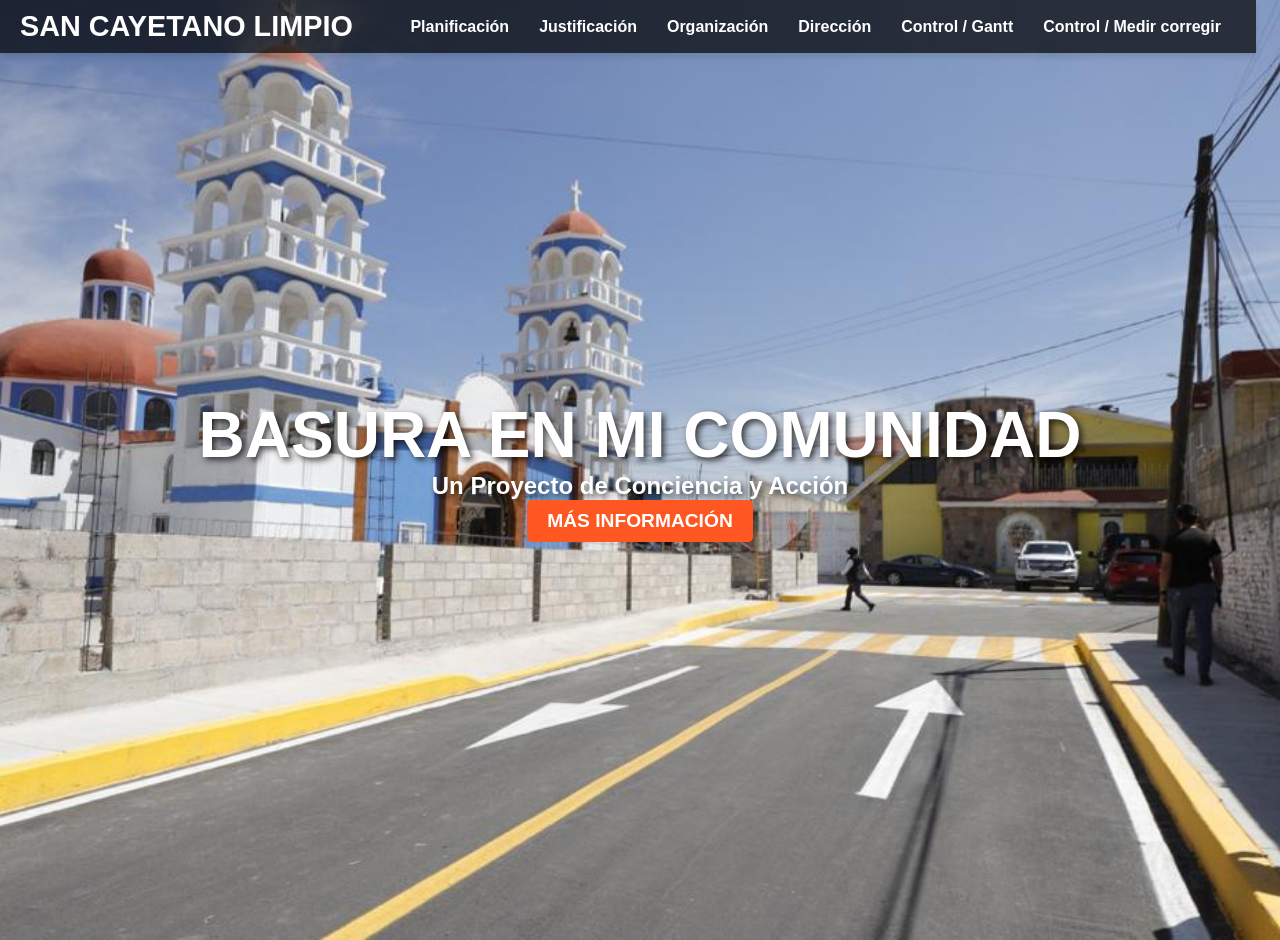
<file: index.html>
<!DOCTYPE html>
<html lang="es">
<head>
    <meta charset="UTF-8">
    <meta name="viewport" content="width=device-width, initial-scale=1.0">
    <link rel="icon" href="logoarbol.ico">
    <title>San Cayetano Limpio| PREPAENLINEA</title>
    <link rel="stylesheet" href="styles.css">
    <style>
        /* Estilos generales */
        body {
            margin: 12;
            font-family: Arial, sans-serif;
            color: #fff;
        }

        header {
            display: flex;
            justify-content: space-between;
            align-items: center;
            background-color: rgba(0, 0, 0, 0.7);
            color: #fff;
            padding: 10px 20px;
            position: fixed;
            top: 0;
            width: 95%;
            z-index: 1000;
            box-shadow: 0 4px 6px rgba(0, 0, 0, 0.1);
        }

        .logo {
            font-size: 1.8em;
            font-weight: bold;
        }

        nav ul {
            list-style: none;
            display: flex;
            margin: 0;
            padding: 0;
        }

        nav ul li {
            margin: 0 15px;
            position: relative;
        }

        nav ul li a {
            text-decoration: none;
            color: #fff;
            font-weight: bold;
            transition: color 0.3s;
        }

        nav ul li a:hover {
            color: #90caf9;
        }

        .hero {
            background-image: url(Sancaye.jpeg); 
            background-size: cover;
            background-position: center;
            height: 100vh;
            display: flex;
            flex-direction: column;
            justify-content: center;
            align-items: center;
            text-align: center;
            color: #fff;
            padding: 20px;
        }

        .hero h1 {
            font-size: 4em;
            font-weight: bold;
            text-shadow: 3px 3px 6px rgba(0, 0, 0, 0.7);
            margin: 0;
        }

        .hero p {
            font-size: 1.5em;
            font-weight: bold;
            text-shadow: 3px 3px 6px rgba(0, 0, 0, 0.7);
            margin: 0;
        }

        .hero button {
            background-color: #ff5722;
            color: #fff;
            border: none;
            padding: 10px 20px;
            font-size: 1.2em;
            font-weight: bold;
            cursor: pointer;
            border-radius: 5px;
            transition: background-color 0.3s;
        }

        .hero button:hover {
            background-color: #e64a19;
        }

        /* Estilo específico para texto con fondo verde */
        .fondo-verde {
            background-color: green;
            padding: 10px;
            border-radius: 5px;
        }

        /* Estilos responsivos */
        @media (max-width: 768px) {
            .logo {
                font-size: 1.5em;
            }

            nav ul {
                flex-direction: column;
                gap: 10px;
            }

            .hero h1 {
                font-size: 2.5em;
            }

            .hero p {
                font-size: 1.2em;
            }
        }
    </style>
</head>
<body>
    <header>
        <div class="logo">SAN CAYETANO LIMPIO</div>
        <nav>
            <ul>
                <li><a href="planificacion.html">Planificación</a></li>
                <li><a href="justificacion.html">Justificación</a></li>
                <li><a href="organizacion.html">Organización</a></li>
                <li><a href="direccion.html">Dirección</a></li>
                <li><a href="controlg.html">Control / Gantt</a></li>
                <li><a href="controlm.html">Control / Medir corregir</a></li>
            </ul>
        </nav>
    </header>
    <main>
        <section class="hero" id="inicio">
            <h1>BASURA EN MI COMUNIDAD</h1>
            <p>Un Proyecto de Conciencia y Acción</p>
            <button onclick="window.location.href='mas_informacion.html'">MÁS INFORMACIÓN</button>

        </section>
        
    </main>
</body>
</html>
</file>
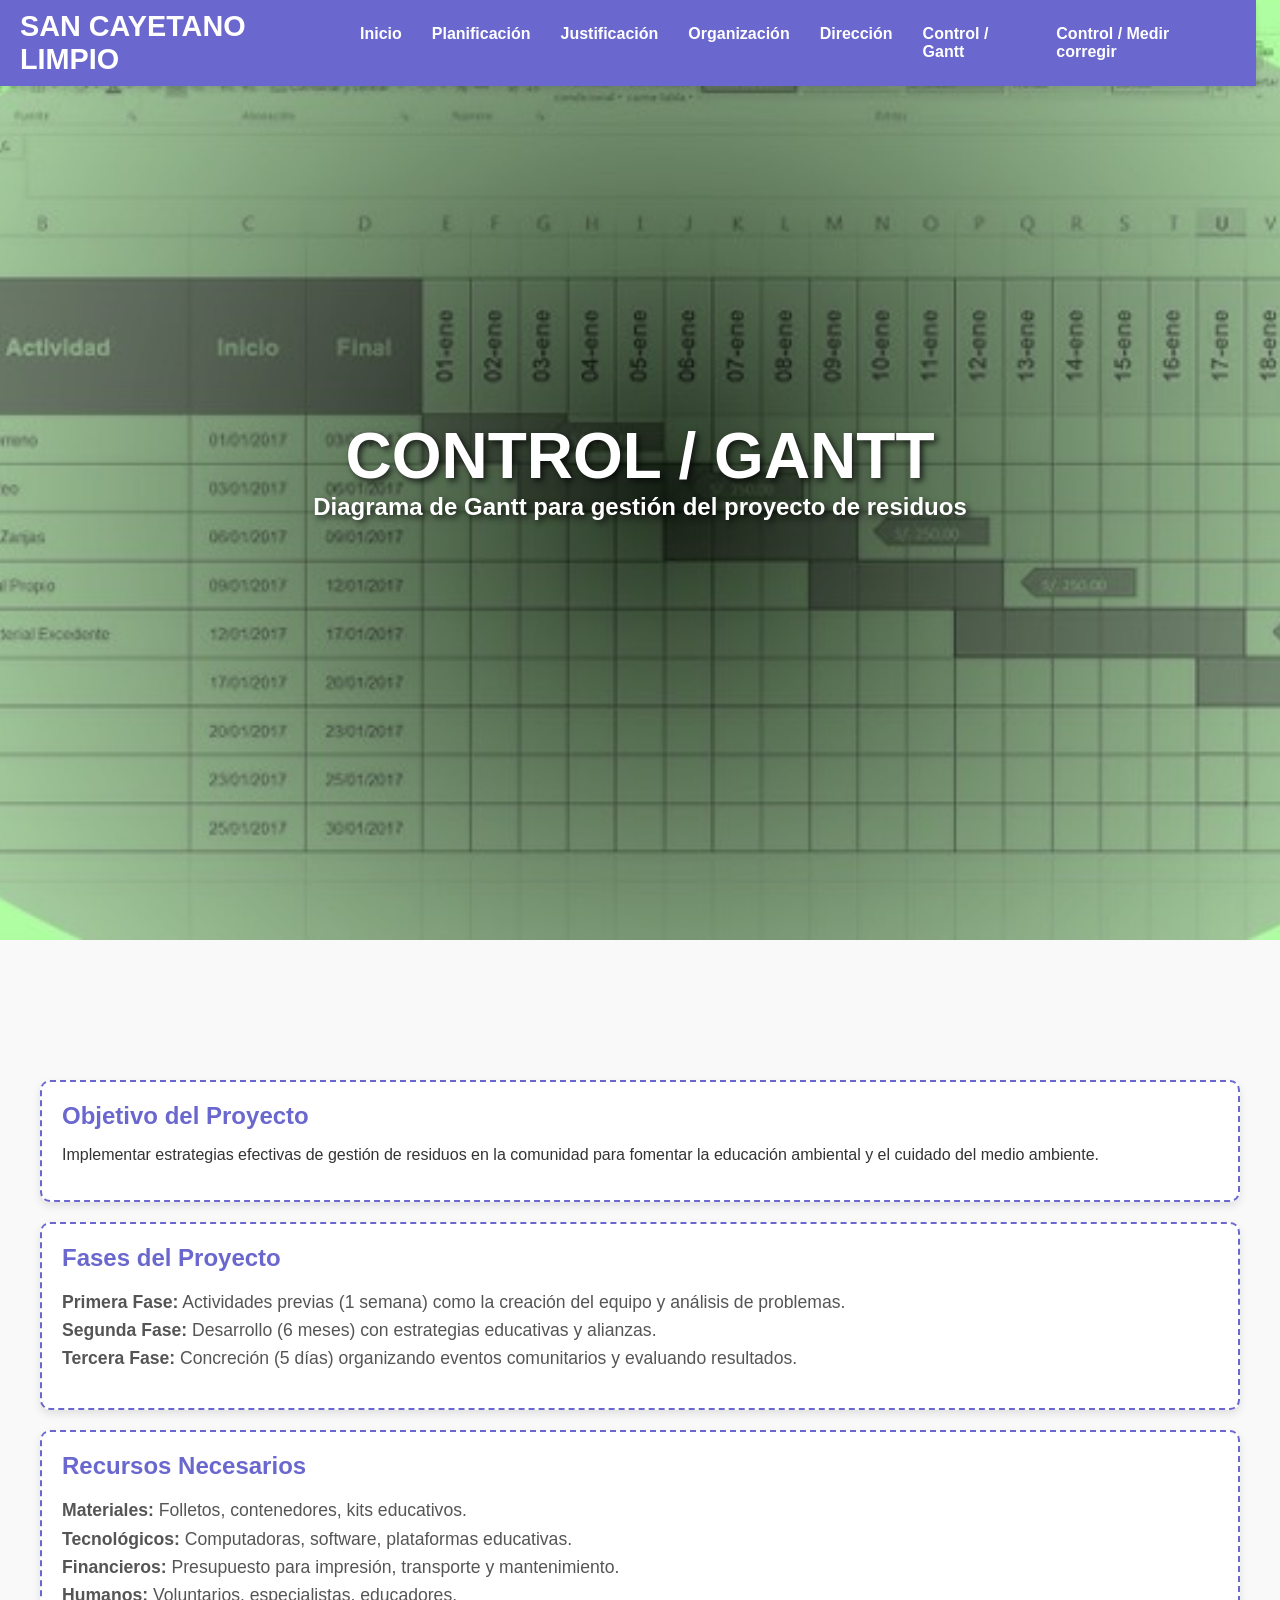
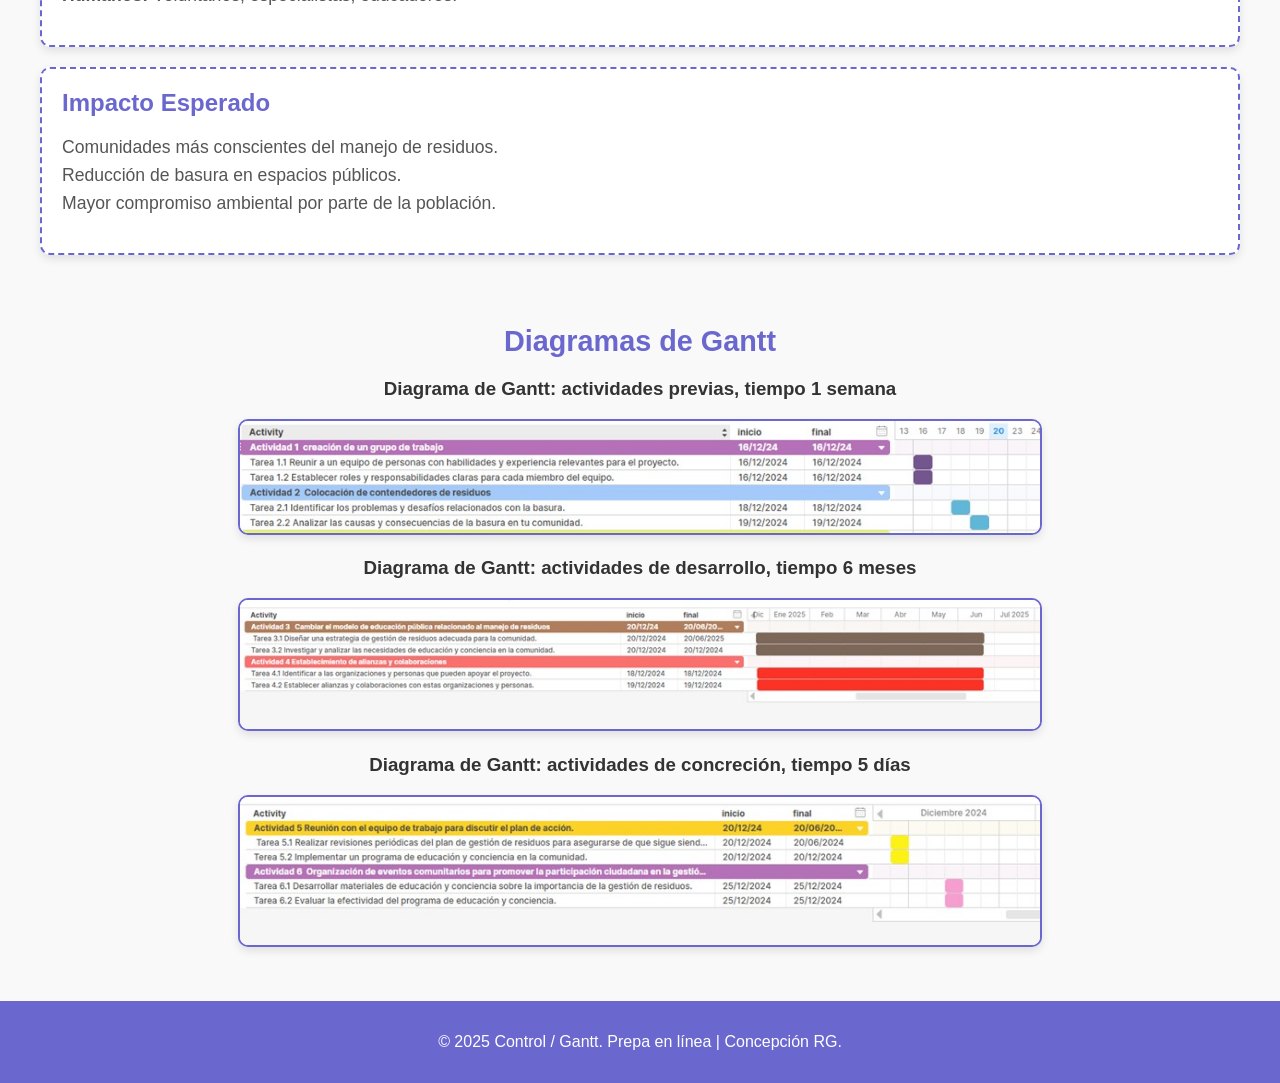
<file: controlg.html>
<!DOCTYPE html>
<html lang="es">
<head>
    <meta charset="UTF-8">
    <meta name="viewport" content="width=device-width, initial-scale=1.0">
    <link rel="icon" href="logoarbol.ico">
    <title>Control / Gantt | PREPAENLINEA</title>
    <style>
        /* Estilos generales */
        body {
            margin: 0;
            font-family: Arial, sans-serif;
            color: #333;
            background-color: #f9f9f9;
        }

        header {
            display: flex;
            justify-content: space-between;
            align-items: center;
            background-color: #6a67ce;
            color: white;
            padding: 10px 20px;
            position: fixed;
            top: 0;
            width: 95%;
            z-index: 1000;
            box-shadow: 0 4px 6px rgba(0, 0, 0, 0.1);
        }

        .logo {
            font-size: 1.8em;
            font-weight: bold;
        }

        nav ul {
            list-style: none;
            display: flex;
            margin: 0;
            padding: 0;
        }

        nav ul li {
            margin: 0 15px;
        }

        nav ul li a {
            text-decoration: none;
            color: white;
            font-weight: bold;
            transition: color 0.3s;
        }

        nav ul li a:hover {
            color: #d3d2f3;
        }

        .hero {
            background-image: url('gg.jpg');
            background-size: cover;
            background-position: center;
            height: 100vh;
            display: flex;
            flex-direction: column;
            justify-content: center;
            align-items: center;
            text-align: center;
            color: rgb(255, 255, 255);
            padding: 20px;
        }

        .hero h1 {
            font-size: 4em;
            font-weight: bold;
            text-shadow: 3px 3px 6px rgba(0, 0, 0, 0.7);
            margin: 0;
        }

        .hero p {
            font-size: 1.5em;
            font-weight: bold;
            text-shadow: 3px 3px 6px rgba(0, 0, 0, 0.7);
            margin: 0;
        }

        .ideas-container {
            margin: 120px auto 50px;
            padding: 20px;
            max-width: 1200px;
            display: flex;
            flex-wrap: wrap;
            gap: 20px;
        }

        .idea-box {
            flex: 1 1 calc(50% - 20px);
            border: 2px dashed #6a67ce;
            border-radius: 10px;
            padding: 20px;
            background-color: #ffffff;
            box-shadow: 0 4px 8px rgba(0, 0, 0, 0.1);
            text-align: left;
        }

        .idea-box h2 {
            margin: 0 0 10px;
            font-size: 1.5rem;
            color: #6a67ce;
        }

        .idea-box ul {
            list-style: none;
            padding: 0;
        }

        .idea-box ul li {
            font-size: 1.1em;
            line-height: 1.6;
            color: #555;
        }

        .gantt-section {
            margin: 50px auto;
            max-width: 1200px;
            text-align: center;
        }

        .gantt-section h2 {
            font-size: 1.8rem;
            color: #6a67ce;
            margin-bottom: 20px;
        }

        .gantt-section img {
            width: 100%;
            max-width: 800px;
            border: 2px solid #6a67ce;
            border-radius: 10px;
            box-shadow: 0 4px 8px rgba(0, 0, 0, 0.1);
        }

        footer {
            text-align: center;
            background-color: #6a67ce;
            color: white;
            padding: 1rem 0;
        }

        @media (max-width: 768px) {
            header {
                flex-direction: column;
                align-items: flex-start;
            }

            .hero h1 {
                font-size: 2.5em;
            }

            .hero p {
                font-size: 1.2em;
            }

            .idea-box {
                flex: 1 1 100%;
            }

            .gantt-section img {
                max-width: 100%;
            }
        }
    </style>
</head>
<body>
    <header>
        <div class="logo">SAN CAYETANO LIMPIO</div>
        <nav>
            <ul>
                <li><a href="index.html">Inicio</a></li>
                <li><a href="planificacion.html">Planificación</a></li>
                <li><a href="justificacion.html">Justificación</a></li>
                <li><a href="organizacion.html">Organización</a></li>
                <li><a href="direccion.html">Dirección</a></li>
                <li><a href="controlg.html">Control / Gantt</a></li>
                <li><a href="controlm.html">Control / Medir corregir</a></li>
            </ul>
        </nav>
    </header>

    <section class="hero" id="inicio">
        <h1>CONTROL / GANTT</h1>
        <p>Diagrama de Gantt para gestión del proyecto de residuos</p>
    </section>

    <main class="ideas-container" id="ideas">
        <div class="idea-box">
            <h2>Objetivo del Proyecto</h2>
            <p>Implementar estrategias efectivas de gestión de residuos en la comunidad para fomentar la educación ambiental y el cuidado del medio ambiente.</p>
        </div>
        <div class="idea-box">
            <h2>Fases del Proyecto</h2>
            <ul>
                <li><strong>Primera Fase:</strong> Actividades previas (1 semana) como la creación del equipo y análisis de problemas.</li>
                <li><strong>Segunda Fase:</strong> Desarrollo (6 meses) con estrategias educativas y alianzas.</li>
                <li><strong>Tercera Fase:</strong> Concreción (5 días) organizando eventos comunitarios y evaluando resultados.</li>
            </ul>
        </div>
        <div class="idea-box">
            <h2>Recursos Necesarios</h2>
            <ul>
                <li><strong>Materiales:</strong> Folletos, contenedores, kits educativos.</li>
                <li><strong>Tecnológicos:</strong> Computadoras, software, plataformas educativas.</li>
                <li><strong>Financieros:</strong> Presupuesto para impresión, transporte y mantenimiento.</li>
                <li><strong>Humanos:</strong> Voluntarios, especialistas, educadores.</li>
            </ul>
        </div>
        <div class="idea-box">
            <h2>Impacto Esperado</h2>
            <ul>
                <li>Comunidades más conscientes del manejo de residuos.</li>
                <li>Reducción de basura en espacios públicos.</li>
                <li>Mayor compromiso ambiental por parte de la población.</li>
            </ul>
        </div>
    </main>

    <section class="gantt-section">
        <h2>Diagramas de Gantt</h2>

        <h3>Diagrama de Gantt: actividades previas, tiempo 1 semana</h3>
        <img src="1semana.jpg" alt="Diagrama de Gantt: actividades previas">

        <h3>Diagrama de Gantt: actividades de desarrollo, tiempo 6 meses</h3>
        <img src="6meses.jpg" alt="Diagrama de Gantt: actividades de desarrollo">

        <h3>Diagrama de Gantt: actividades de concreción, tiempo 5 días</h3>
        <img src="5dias.jpg" alt="Diagrama de Gantt: actividades de concreción">
    </section>

    <footer>
        <p>&copy; 2025 Control / Gantt. Prepa en línea | Concepción RG.</p>
    </footer>
</body>
</html>
</file>
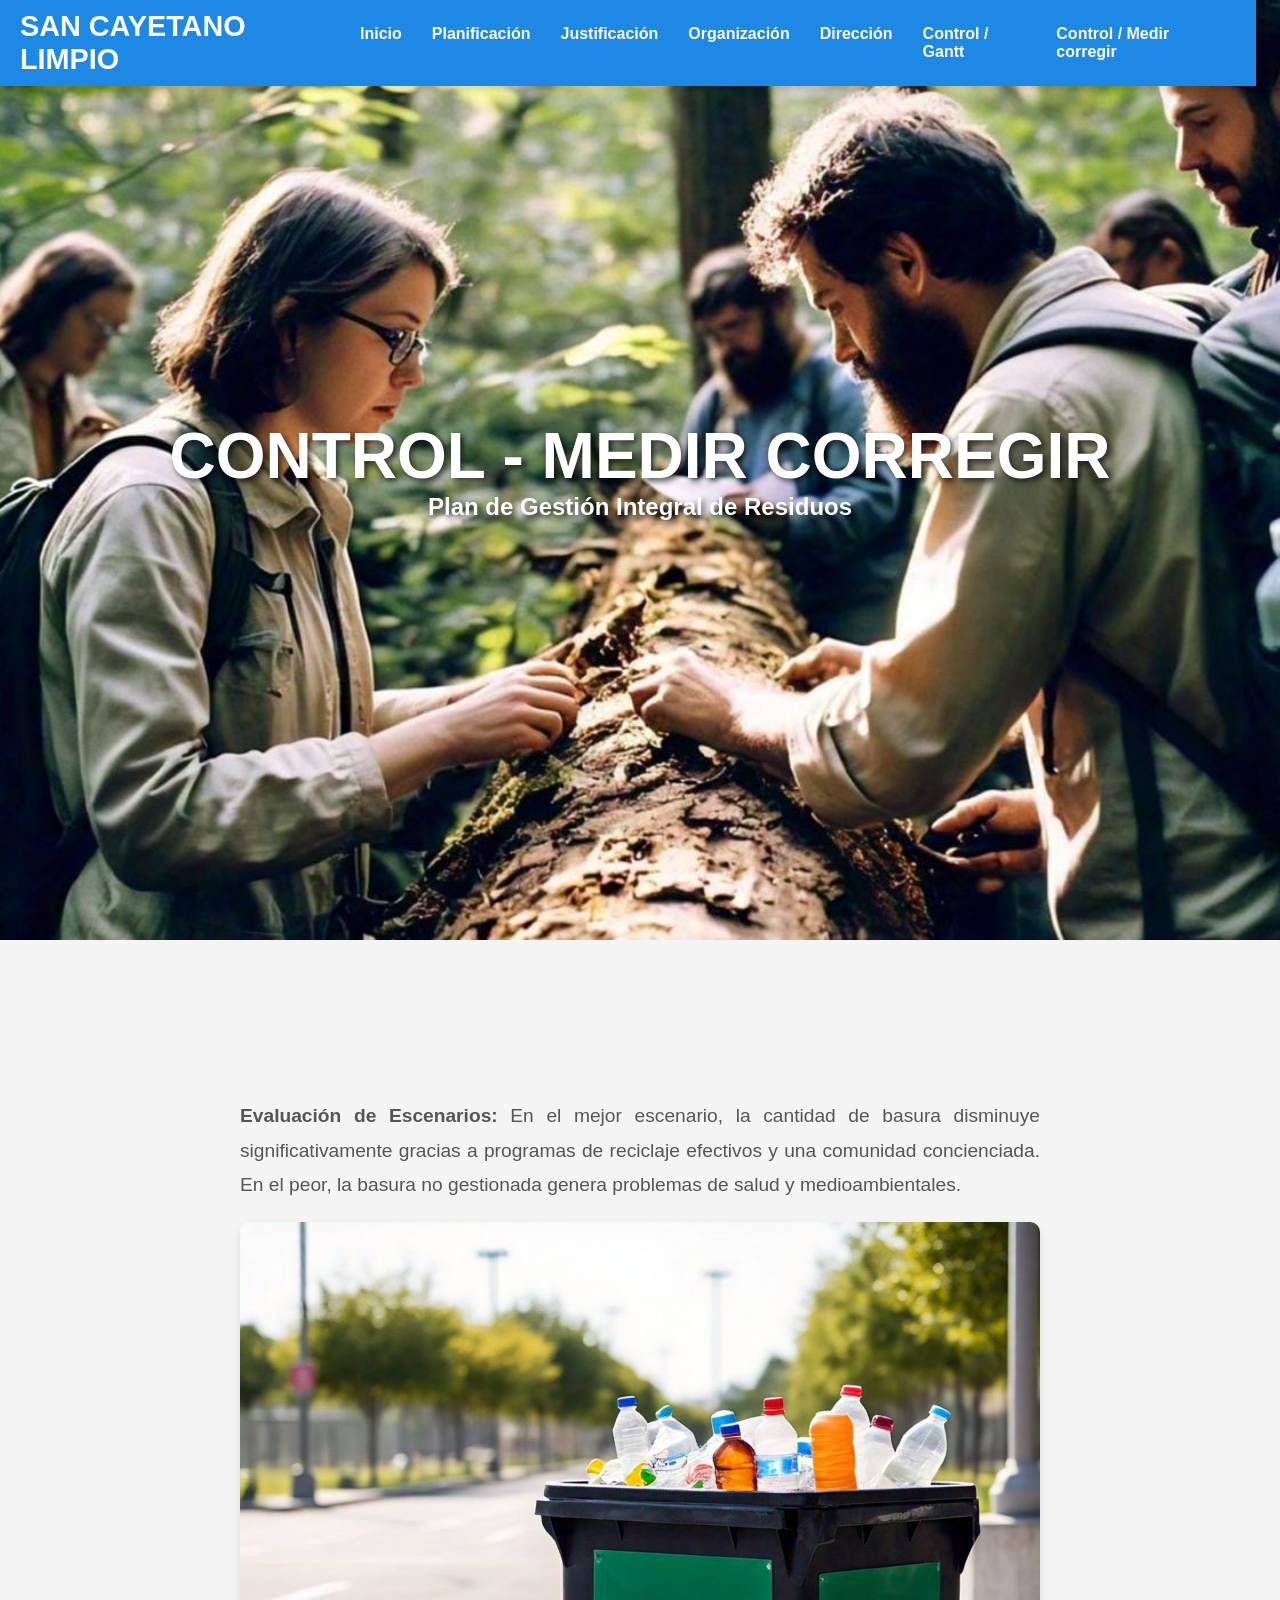
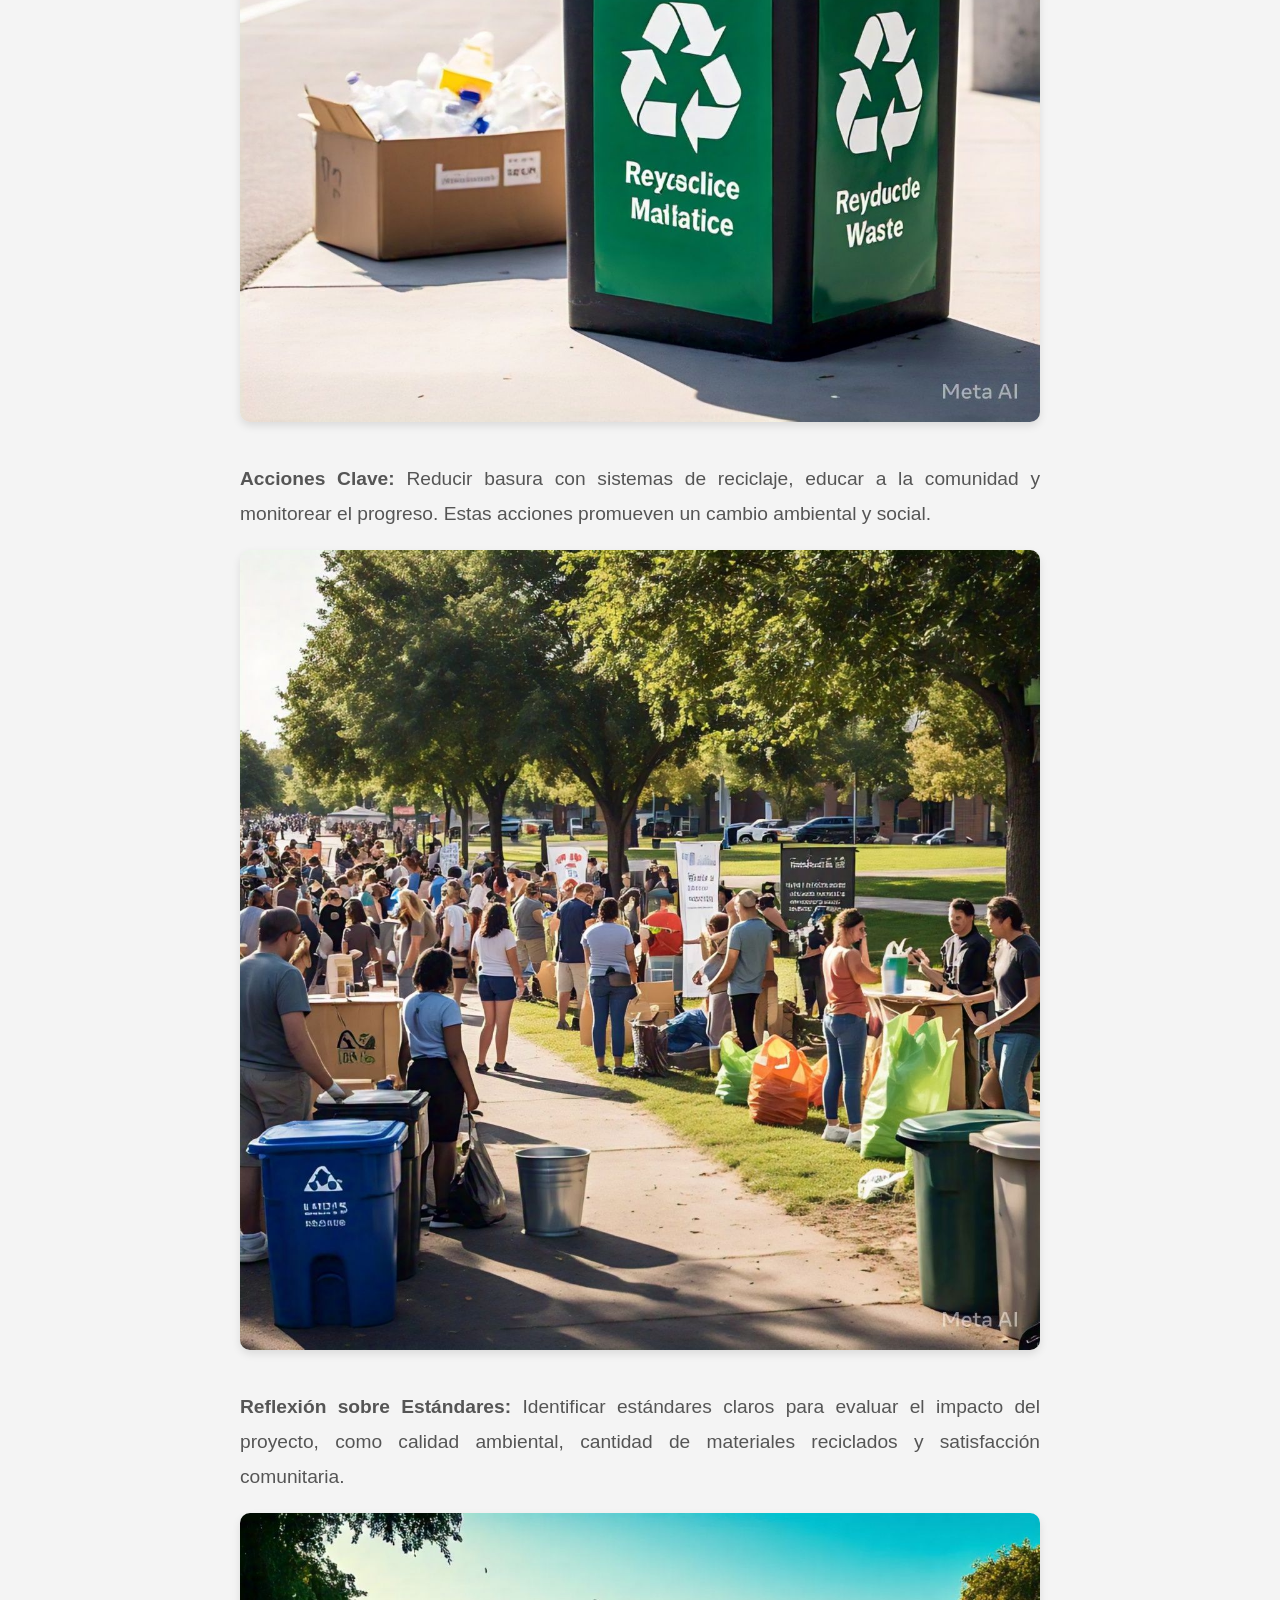
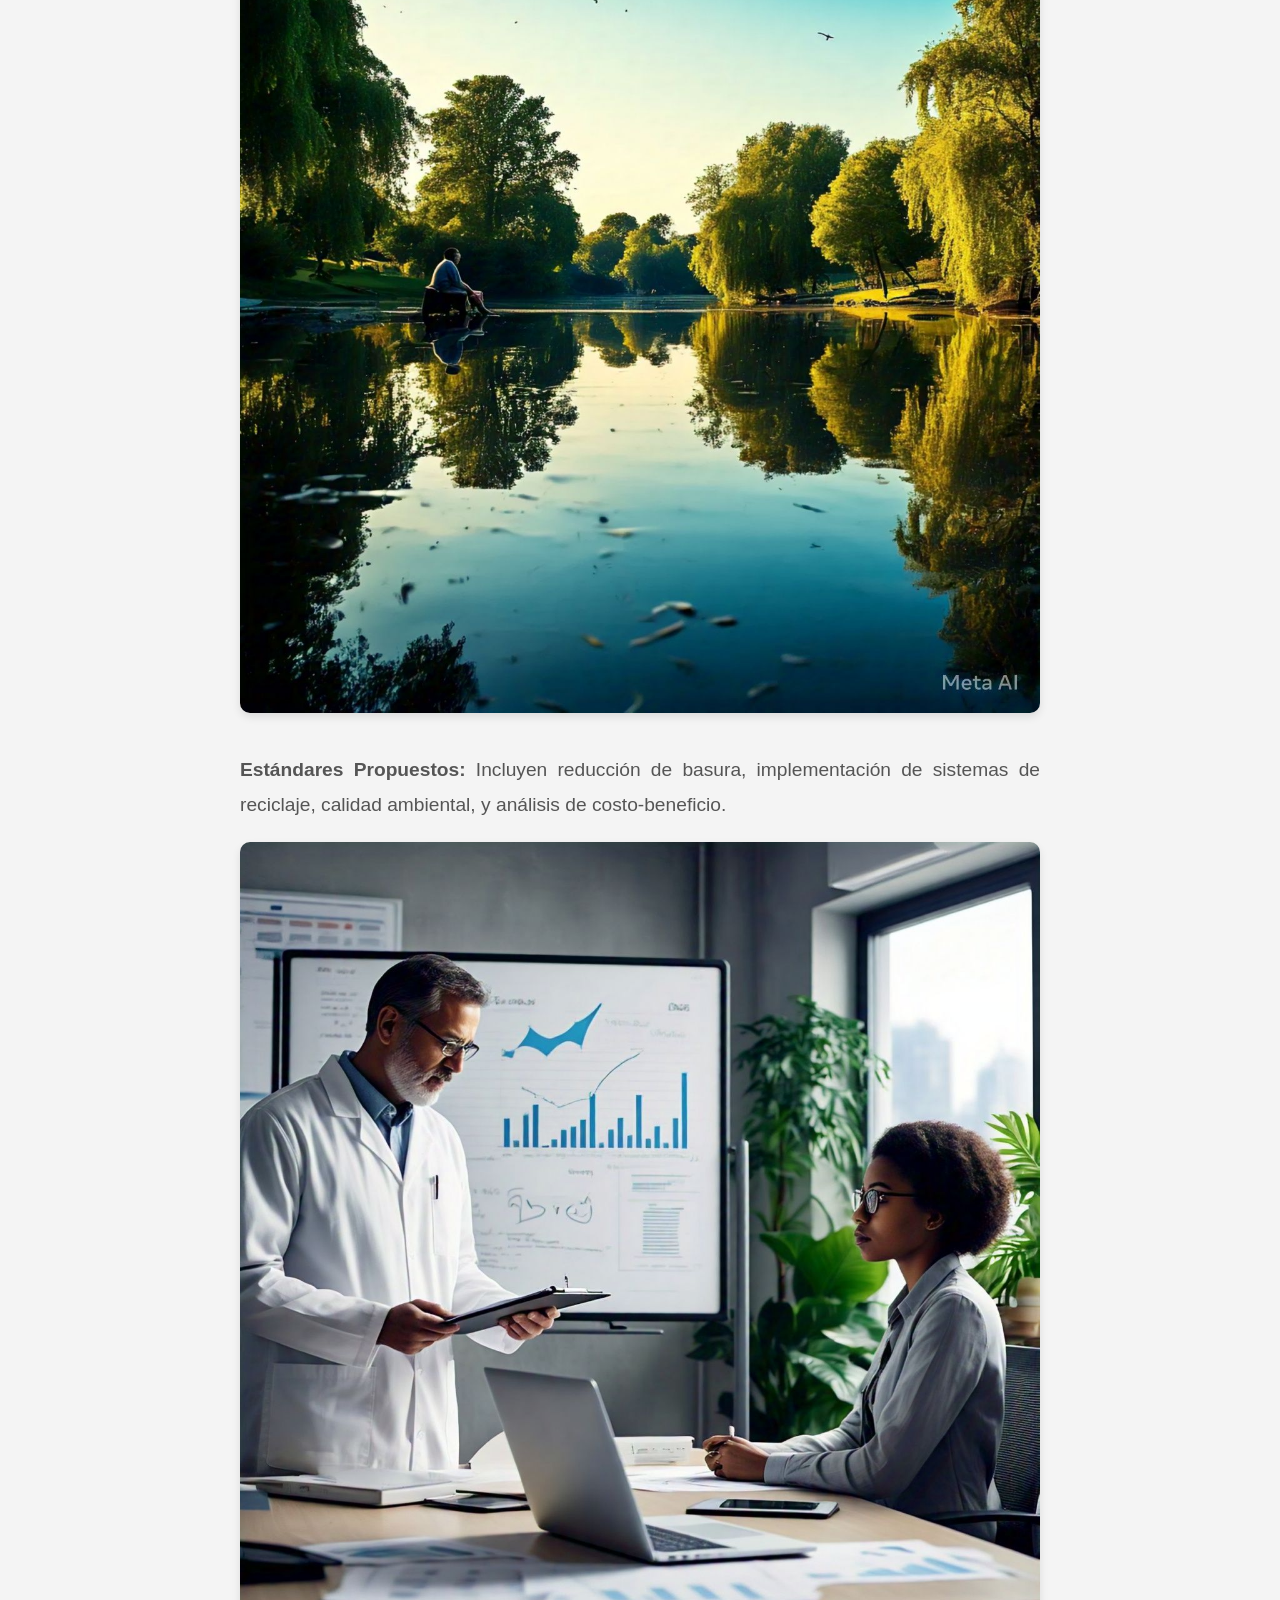
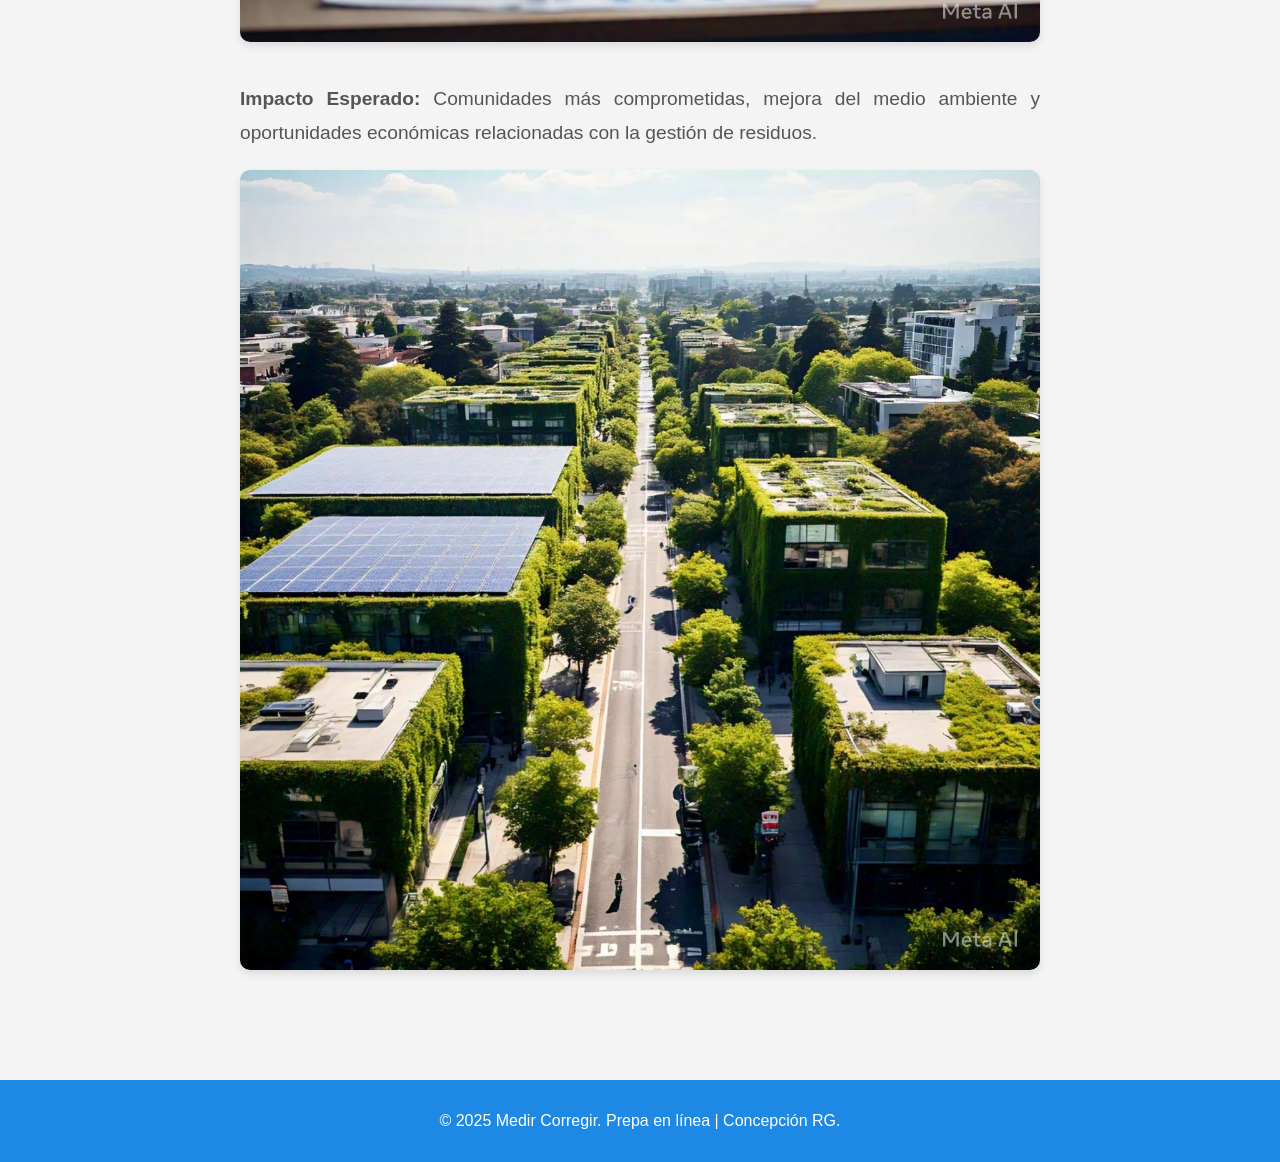
<file: controlm.html>
<!DOCTYPE html>
<html lang="es">
<head>
    <meta charset="UTF-8">
    <meta name="viewport" content="width=device-width, initial-scale=1.0">
    <link rel="icon" href="logoarbol.ico">
    <title>Control Medir Corregir | PREPAENLINEA</title>
    <style>
        /* Estilos generales */
        body {
            margin: 0;
            font-family: Arial, sans-serif;
            color: #333;
            background-color: #f4f4f4;
        }

        header {
            display: flex;
            justify-content: space-between;
            align-items: center;
            background-color: #1e88e5;
            color: white;
            padding: 10px 20px;
            position: fixed;
            top: 0;
            width: 95%;
            z-index: 1000;
            box-shadow: 0 4px 6px rgba(0, 0, 0, 0.1);
        }

        .logo {
            font-size: 1.8em;
            font-weight: bold;
        }

        nav ul {
            list-style: none;
            display: flex;
            margin: 0;
            padding: 0;
        }

        nav ul li {
            margin: 0 15px;
        }

        nav ul li a {
            text-decoration: none;
            color: white;
            font-weight: bold;
            transition: color 0.3s;
        }

        nav ul li a:hover {
            color: #b3d4fc;
        }

        .hero {
            background-image: url('sopas.jpg');
            background-size: cover;
            background-position: center;
            height: 100vh;
            display: flex;
            flex-direction: column;
            justify-content: center;
            align-items: center;
            text-align: center;
            color: white;
            padding: 20px;
        }

        .hero h1 {
            font-size: 4em;
            font-weight: bold;
            text-shadow: 3px 3px 6px rgba(0, 0, 0, 0.7);
            margin: 0;
        }

        .hero p {
            font-size: 1.5em;
            font-weight: bold;
            text-shadow: 3px 3px 6px rgba(0, 0, 0, 0.7);
            margin: 0;
        }

        .info-section {
            max-width: 800px;
            margin: 120px auto 50px;
            padding: 20px;
        }

        .info-item {
            margin-bottom: 40px;
        }

        .info-item p {
            font-size: 1.2em;
            line-height: 1.8;
            text-align: justify;
            color: #555;
        }

        .info-item img {
            display: block;
            margin: 15px auto;
            max-width: 100%;
            border-radius: 10px;
            box-shadow: 0 4px 8px rgba(0, 0, 0, 0.1);
        }

        footer {
            text-align: center;
            background-color: #1e88e5;
            color: white;
            padding: 1rem 0;
        }

        @media (max-width: 768px) {
            header {
                flex-direction: column;
                align-items: flex-start;
            }

            .hero h1 {
                font-size: 2.5em;
            }

            .hero p {
                font-size: 1.2em;
            }
        }
    </style>
</head>
<body>
    <header>
        <div class="logo">SAN CAYETANO LIMPIO</div>
        <nav>
            <ul>
                <li><a href="index.html">Inicio</a></li>
                <li><a href="planificacion.html">Planificación</a></li>
                <li><a href="justificacion.html">Justificación</a></li>
                <li><a href="organizacion.html">Organización</a></li>
                <li><a href="direccion.html">Dirección</a></li>
                <li><a href="controlg.html">Control / Gantt</a></li>
                <li><a href="controlm.html">Control / Medir corregir</a></li>
            </ul>
        </nav>
    </header>

    <section class="hero" id="inicio">
        <h1>CONTROL - MEDIR CORREGIR</h1>
        <p>Plan de Gestión Integral de Residuos</p>
    </section>

    <main class="info-section" id="informacion">
        <div class="info-item">
            <p><strong>Evaluación de Escenarios:</strong> En el mejor escenario, la cantidad de basura disminuye significativamente gracias a programas de reciclaje efectivos y una comunidad concienciada. En el peor, la basura no gestionada genera problemas de salud y medioambientales.</p>
            <img src="evaluacion.jpg" alt="Evaluación de escenarios">
        </div>
        <div class="info-item">
            <p><strong>Acciones Clave:</strong> Reducir basura con sistemas de reciclaje, educar a la comunidad y monitorear el progreso. Estas acciones promueven un cambio ambiental y social.</p>
            <img src="accionesclave.jpg" alt="Acciones clave">
        </div>
        <div class="info-item">
            <p><strong>Reflexión sobre Estándares:</strong> Identificar estándares claros para evaluar el impacto del proyecto, como calidad ambiental, cantidad de materiales reciclados y satisfacción comunitaria.</p>
            <img src="reflexion.jpg" alt="Reflexión sobre estándares">
        </div>
        <div class="info-item">
            <p><strong>Estándares Propuestos:</strong> Incluyen reducción de basura, implementación de sistemas de reciclaje, calidad ambiental, y análisis de costo-beneficio.</p>
            <img src="estandares.jpg" alt="Estándares propuestos">
        </div>
        <div class="info-item">
            <p><strong>Impacto Esperado:</strong> Comunidades más comprometidas, mejora del medio ambiente y oportunidades económicas relacionadas con la gestión de residuos.</p>
            <img src="impactoesperado.jpg" alt="Impacto esperado">
        </div>
    </main>

    <footer>
        <p>&copy; 2025 Medir Corregir. Prepa en línea | Concepción RG.</p>
    </footer>
</body>
</html>
</file>
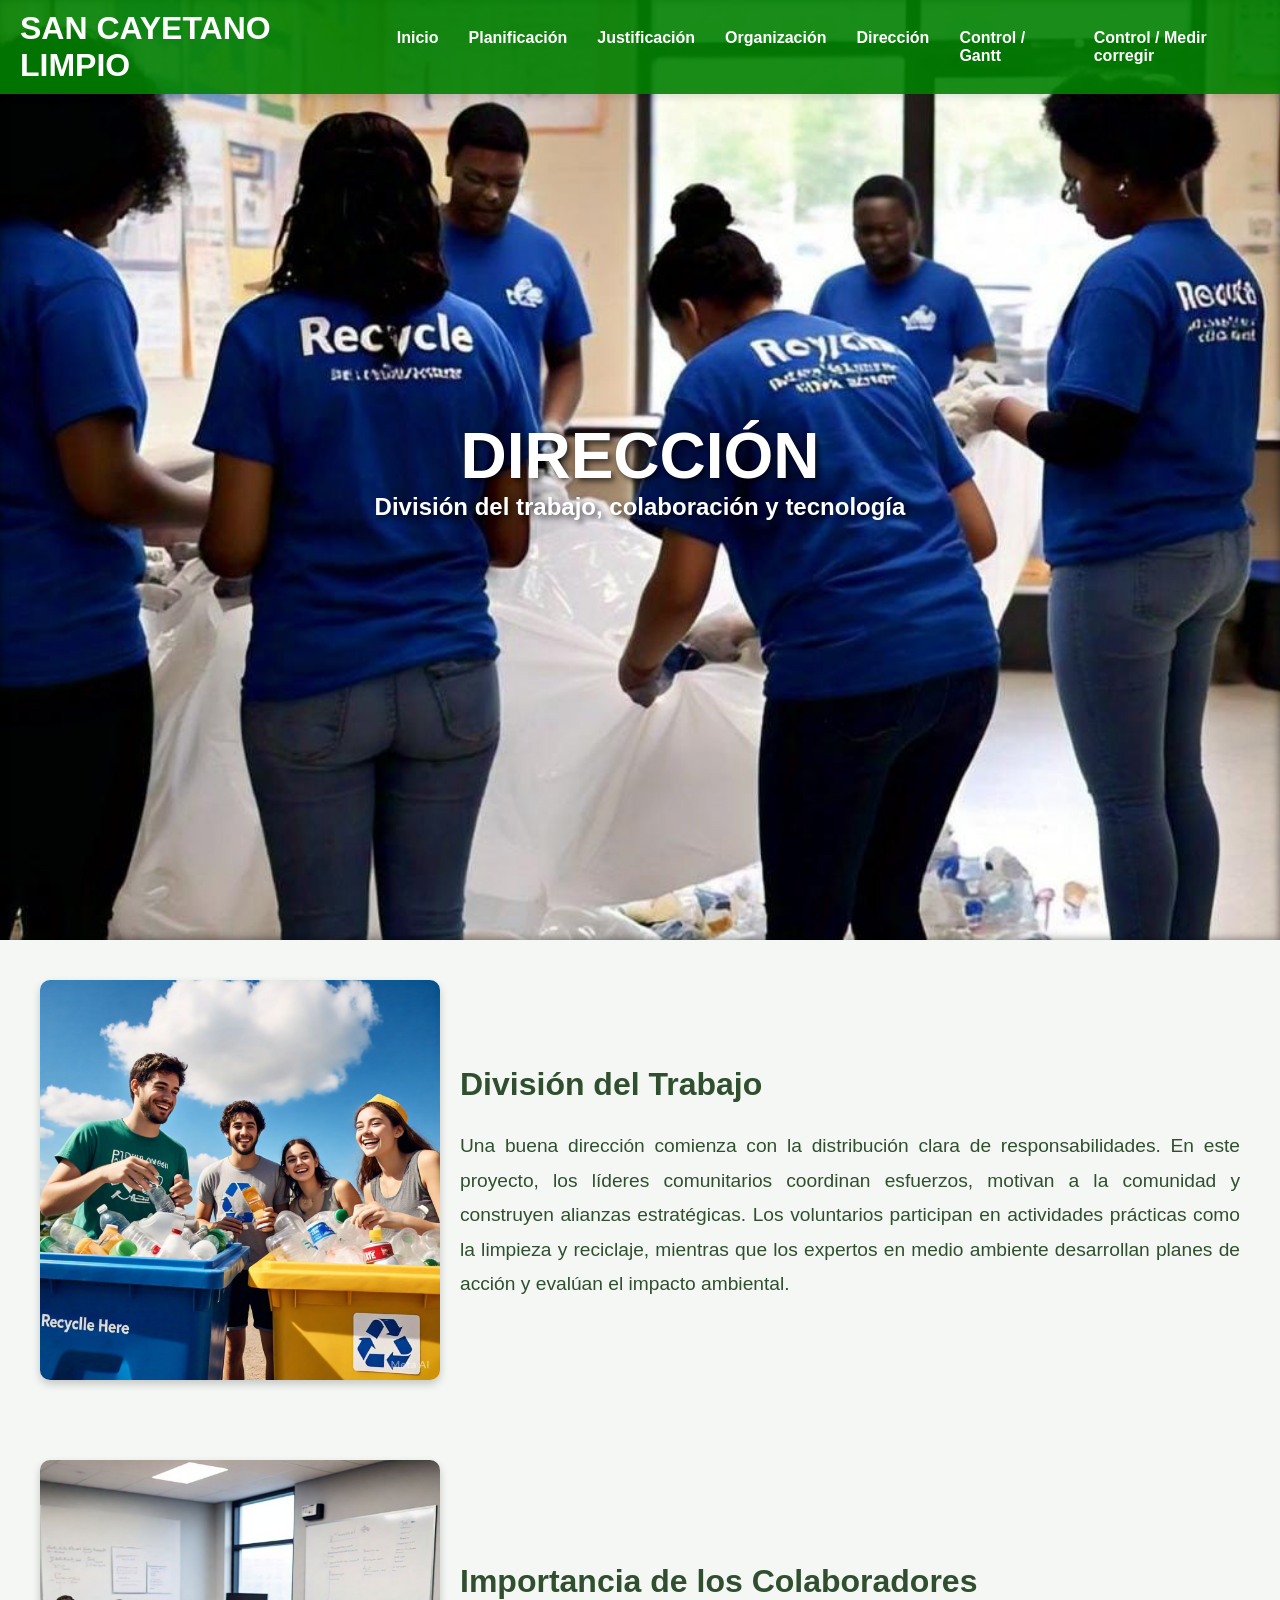
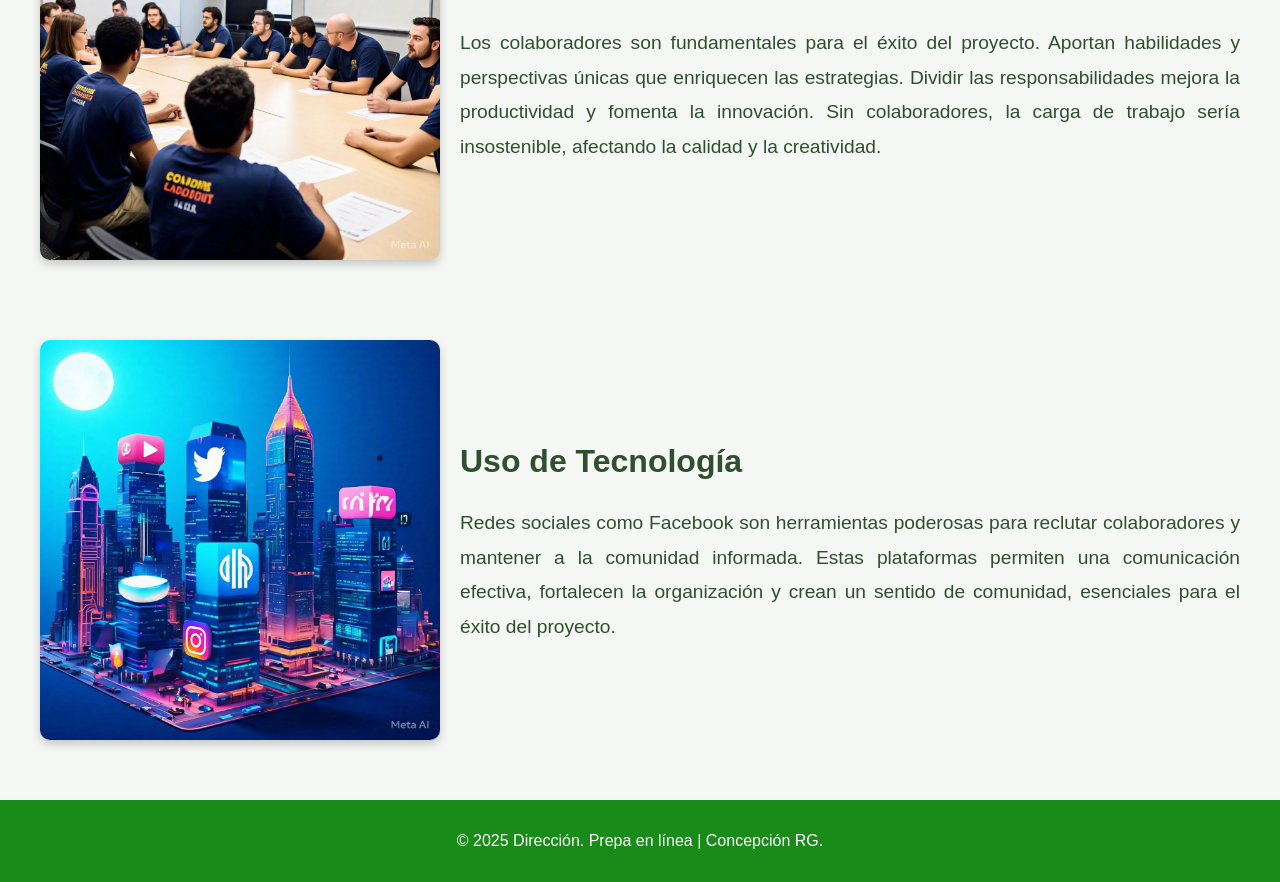
<file: direccion.html>
<!DOCTYPE html>
<html lang="es">
<head>
    <meta charset="UTF-8">
    <meta name="viewport" content="width=device-width, initial-scale=1.0">
    <link rel="icon" href="logoarbol.ico">
    <title>Dirección | PREPAENLINEA</title>
    <style>
        /* Estilos generales */
        body {
            margin: 0;
            font-family: "Roboto", Arial, sans-serif;
            color: #2f4f2f;
            background-color: #f4f7f4;
        }

        header {
            display: flex;
            justify-content: space-between;
            align-items: center;
            background-color: rgba(0, 128, 0, 0.9);
            color: #fff;
            padding: 10px 20px;
            position: fixed;
            top: 0;
            width: 98%;
            z-index: 1000;
            box-shadow: 0 4px 6px rgba(0, 0, 0, 0.1);
        }

        .logo {
            font-size: 2em;
            font-weight: bold;
        }

        nav ul {
            list-style: none;
            display: flex;
            margin: 0;
            padding: 0;
        }

        nav ul li {
            margin: 0 15px;
        }

        nav ul li a {
            text-decoration: none;
            color: #fff;
            font-weight: bold;
            transition: color 0.3s;
        }

        nav ul li a:hover {
            color: #a8d5a8;
        }

        .hero {
            background-image: url('recycle.jpg');
            background-size: cover;
            background-position: center;
            height: 100vh;
            display: flex;
            flex-direction: column;
            justify-content: center;
            align-items: center;
            text-align: center;
            color: #fff;
            padding: 20px;
            box-shadow: inset 0 0 10px rgba(0, 0, 0, 0.5);
        }

        .hero h1 {
            font-size: 4em;
            font-weight: bold;
            text-shadow: 3px 3px 6px rgba(0, 0, 0, 0.7);
            margin: 0;
        }

        .hero p {
            font-size: 1.5em;
            font-weight: bold;
            text-shadow: 3px 3px 6px rgba(0, 0, 0, 0.7);
            margin: 0;
        }

        .content-section {
            padding: 40px 20px;
            max-width: 1200px;
            margin: 0 auto;
            display: flex;
            flex-wrap: wrap;
            align-items: center;
            gap: 20px;
        }

        .content-section img {
            flex: 1 1 300px;
            max-width: 400px;
            border-radius: 10px;
            box-shadow: 0 4px 8px rgba(0, 0, 0, 0.2);
        }

        .content-section div {
            flex: 2 1 600px;
        }

        .content-section h2 {
            font-size: 2em;
            color: #2f4f2f;
        }

        .content-section p {
            font-size: 1.2em;
            line-height: 1.8;
            text-align: justify;
        }

        footer {
            text-align: center;
            background-color: rgba(0, 128, 0, 0.9);
            color: white;
            padding: 1rem 0;
            margin-top: 20px;
        }

        @media (max-width: 768px) {
            header {
                flex-direction: column;
                align-items: flex-start;
            }

            .hero h1 {
                font-size: 2.5em;
            }

            .hero p {
                font-size: 1.2em;
            }

            .content-section {
                flex-direction: column;
                text-align: center;
            }

            .content-section img {
                max-width: 90%;
                margin: 0 auto;
            }
        }
    </style>
</head>
<body>
    <header>
        <div class="logo">SAN CAYETANO LIMPIO</div>
        <nav>
            <ul>
                <li><a href="index.html">Inicio</a></li>
                <li><a href="planificacion.html">Planificación</a></li>
                <li><a href="justificacion.html">Justificación</a></li>
                <li><a href="organizacion.html">Organización</a></li>
                <li><a href="direccion.html">Dirección</a></li>
                <li><a href="controlg.html">Control / Gantt</a></li>
                <li><a href="controlm.html">Control / Medir corregir</a></li>
            </ul>
        </nav>
    </header>

    <section class="hero">
        <h1>DIRECCIÓN</h1>
        <p>División del trabajo, colaboración y tecnología</p>
    </section>

    <main>
        <section class="content-section">
            <img src="division.jpg" alt="Trabajo en equipo">
            <div>
                <h2>División del Trabajo</h2>
                <p>Una buena dirección comienza con la distribución clara de responsabilidades. En este proyecto, los líderes comunitarios coordinan esfuerzos, motivan a la comunidad y construyen alianzas estratégicas. Los voluntarios participan en actividades prácticas como la limpieza y reciclaje, mientras que los expertos en medio ambiente desarrollan planes de acción y evalúan el impacto ambiental.</p>
            </div>
        </section>

        <section class="content-section">
            <img src="colaboradores.jpg" alt="Colaboración">
            <div>
                <h2>Importancia de los Colaboradores</h2>
                <p>Los colaboradores son fundamentales para el éxito del proyecto. Aportan habilidades y perspectivas únicas que enriquecen las estrategias. Dividir las responsabilidades mejora la productividad y fomenta la innovación. Sin colaboradores, la carga de trabajo sería insostenible, afectando la calidad y la creatividad.</p>
            </div>
        </section>

        <section class="content-section">
            <img src="redes.jpg" alt="Tecnología">
            <div>
                <h2>Uso de Tecnología</h2>
                <p>Redes sociales como Facebook son herramientas poderosas para reclutar colaboradores y mantener a la comunidad informada. Estas plataformas permiten una comunicación efectiva, fortalecen la organización y crean un sentido de comunidad, esenciales para el éxito del proyecto.</p>
            </div>
        </section>
    </main>

    <footer>
        <p>&copy; 2025 Dirección. Prepa en línea | Concepción RG.</p>
    </footer>
</body>
</html>
</file>
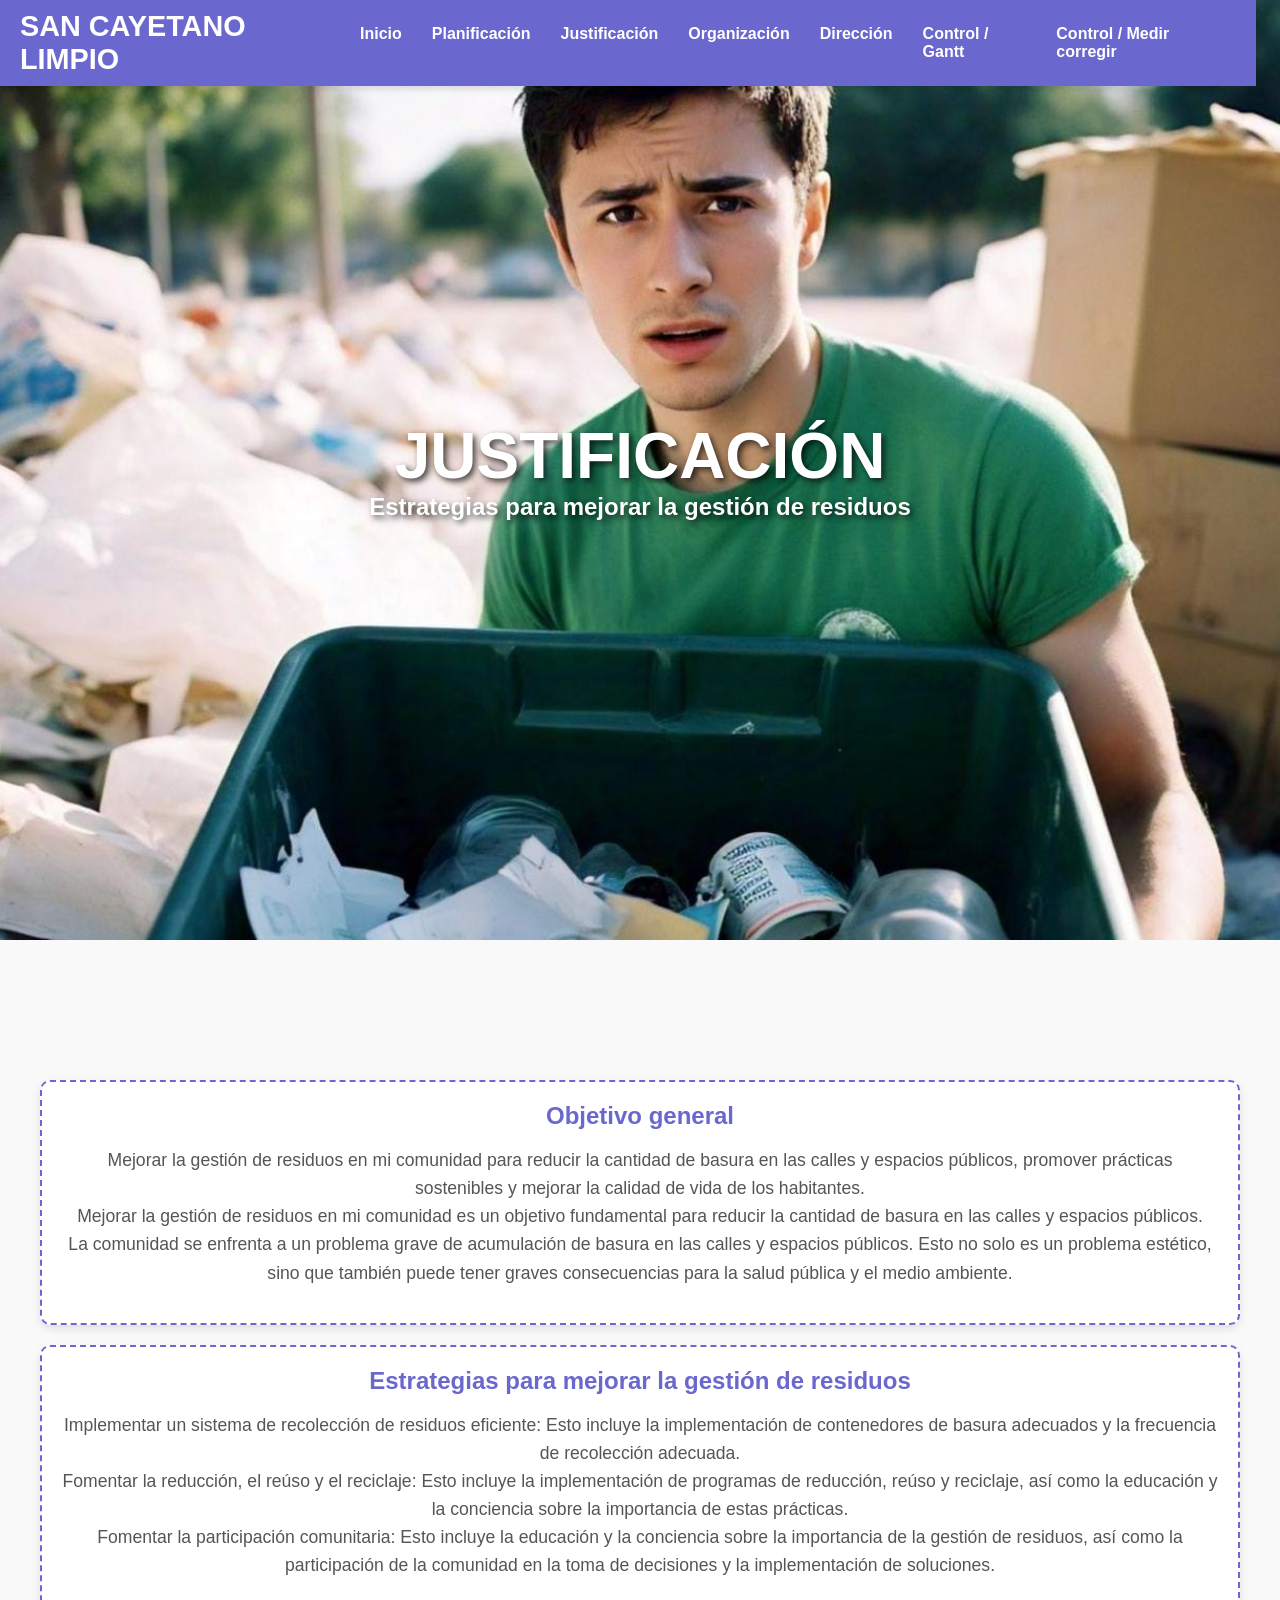
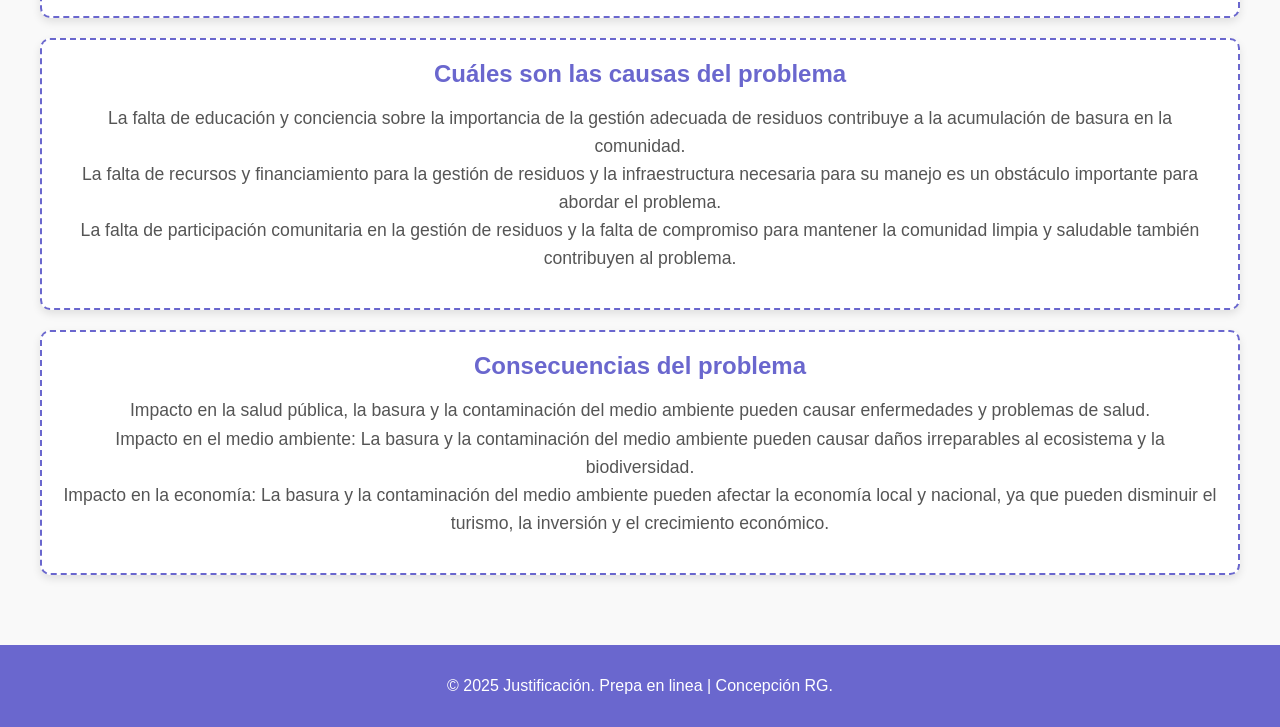
<file: justificacion.html>
<!DOCTYPE html>
<html lang="es">
<head>
    <meta charset="UTF-8">
    <meta name="viewport" content="width=device-width, initial-scale=1.0">
    <link rel="icon" href="logoarbol.ico">
    <title>Justificación | PREPAENLINEA</title>
    <style>
        /* Estilos generales */
        body {
            margin: 0;
            font-family: Arial, sans-serif;
            color: #333;
            background-color: #f9f9f9;
        }

        header {
            display: flex;
            justify-content: space-between;
            align-items: center;
            background-color: #6a67ce;
            color: white;
            padding: 10px 20px;
            position: fixed;
            top: 0;
            width: 95%;
            z-index: 1000;
            box-shadow: 0 4px 6px rgba(0, 0, 0, 0.1);
        }

        .logo {
            font-size: 1.8em;
            font-weight: bold;
        }

        nav ul {
            list-style: none;
            display: flex;
            margin: 0;
            padding: 0;
        }

        nav ul li {
            margin: 0 15px;
        }

        nav ul li a {
            text-decoration: none;
            color: white;
            font-weight: bold;
            transition: color 0.3s;
        }

        nav ul li a:hover {
            color: #d3d2f3;
        }

        .hero {
            background-image: url('reduccion.jpg');
            background-size: cover;
            background-position: center;
            height: 100vh;
            display: flex;
            flex-direction: column;
            justify-content: center;
            align-items: center;
            text-align: center;
            color: white;
            padding: 20px;
        }

        .hero h1 {
            font-size: 4em;
            font-weight: bold;
            text-shadow: 3px 3px 6px rgba(0, 0, 0, 0.7);
            margin: 0;
        }

        .hero p {
            font-size: 1.5em;
            font-weight: bold;
            text-shadow: 3px 3px 6px rgba(0, 0, 0, 0.7);
            margin: 0;
        }

        .ideas-container {
            margin: 120px auto 50px;
            padding: 20px;
            max-width: 1200px;
            display: flex;
            flex-wrap: wrap;
            gap: 20px;
        }

        .idea-box {
            flex: 1 1 calc(50% - 20px);
            border: 2px dashed #6a67ce;
            border-radius: 10px;
            padding: 20px;
            background-color: #ffffff;
            box-shadow: 0 4px 8px rgba(0, 0, 0, 0.1);
            text-align: center;
        }

        .idea-box h2 {
            margin: 0 0 10px;
            font-size: 1.5rem;
            color: #6a67ce;
        }

        .idea-box ul {
            list-style: none;
            padding: 0;
        }

        .idea-box ul li {
            font-size: 1.1em;
            line-height: 1.6;
            color: #555;
        }

        footer {
            text-align: center;
            background-color: #6a67ce;
            color: white;
            padding: 1rem 0;
        }

        @media (max-width: 768px) {
            header {
                flex-direction: column;
                align-items: flex-start;
            }

            .hero h1 {
                font-size: 2.5em;
            }

            .hero p {
                font-size: 1.2em;
            }

            .idea-box {
                flex: 1 1 100%;
            }
        }
    </style>
</head>
<body>
    <header>
        <div class="logo">SAN CAYETANO LIMPIO</div>
        <nav>
            <ul>
                <li><a href="index.html">Inicio</a></li>
                <li><a href="planificacion.html">Planificación</a></li>
                <li><a href="justificacion.html">Justificación</a></li>
                <li><a href="organizacion.html">Organización</a></li>
                <li><a href="direccion.html">Dirección</a></li>
                <li><a href="controlg.html">Control / Gantt</a></li>
                <li><a href="controlm.html">Control / Medir corregir</a></li>
            </ul>
        </nav>
    </header>

    <section class="hero" id="inicio">
        <h1>JUSTIFICACIÓN</h1>
        <p>Estrategias para mejorar la gestión de residuos</p>
    </section>

    <main class="ideas-container" id="ideas">
        <div class="idea-box">
            <h2>Objetivo general</h2>
            <ul>
                <li>Mejorar la gestión de residuos en mi comunidad para reducir la cantidad de basura en las calles y espacios públicos, promover prácticas sostenibles y mejorar la calidad de vida de los habitantes.</li>
                <li>Mejorar la gestión de residuos en mi comunidad es un objetivo fundamental para reducir la cantidad de basura en las calles y espacios públicos. </li>
                <li>La comunidad se enfrenta a un problema grave de acumulación de basura en las calles y espacios públicos. Esto no solo es un problema estético, sino que también puede tener graves consecuencias para la salud pública y el medio ambiente.</li>
            </ul>
        </div>
        <div class="idea-box">
            <h2>Estrategias para mejorar la gestión de residuos</h2>
            <ul>
                <li>Implementar un sistema de recolección de residuos eficiente: Esto incluye la implementación de contenedores de basura adecuados y la frecuencia de recolección adecuada.</li>
                <li>Fomentar la reducción, el reúso y el reciclaje: Esto incluye la implementación de programas de reducción, reúso y reciclaje, así como la educación y la conciencia sobre la importancia de estas prácticas.</li>
                <li>Fomentar la participación comunitaria: Esto incluye la educación y la conciencia sobre la importancia de la gestión de residuos, así como la participación de la comunidad en la toma de decisiones y la implementación de soluciones.</li>
            </ul>
        </div>
        <div class="idea-box">
            <h2>Cuáles son las causas del problema</h2>
            <ul>
                <li>La falta de educación y conciencia sobre la importancia de la gestión adecuada de residuos contribuye a la acumulación de basura en la comunidad.</li>
                <li>La falta de recursos y financiamiento para la gestión de residuos y la infraestructura necesaria para su manejo es un obstáculo importante para abordar el problema.</li>
                <li>La falta de participación comunitaria en la gestión de residuos y la falta de compromiso para mantener la comunidad limpia y saludable también contribuyen al problema.</li>
            </ul>
        </div>
        <div class="idea-box">
            <h2>Consecuencias del problema</h2>
            <ul>
                <li>Impacto en la salud pública, la basura y la contaminación del medio ambiente pueden causar enfermedades y problemas de salud.</li>
                <li>Impacto en el medio ambiente: La basura y la contaminación del medio ambiente pueden causar daños irreparables al ecosistema y la biodiversidad.</li>
                <li>Impacto en la economía: La basura y la contaminación del medio ambiente pueden afectar la economía local y nacional, ya que pueden disminuir el turismo, la inversión y el crecimiento económico.</li>
            </ul>
        </div>
    </main>

    <footer>
        <p>&copy; 2025 Justificación. Prepa en linea | Concepción RG.</p>
    </footer>
</body>
</html>
</file>
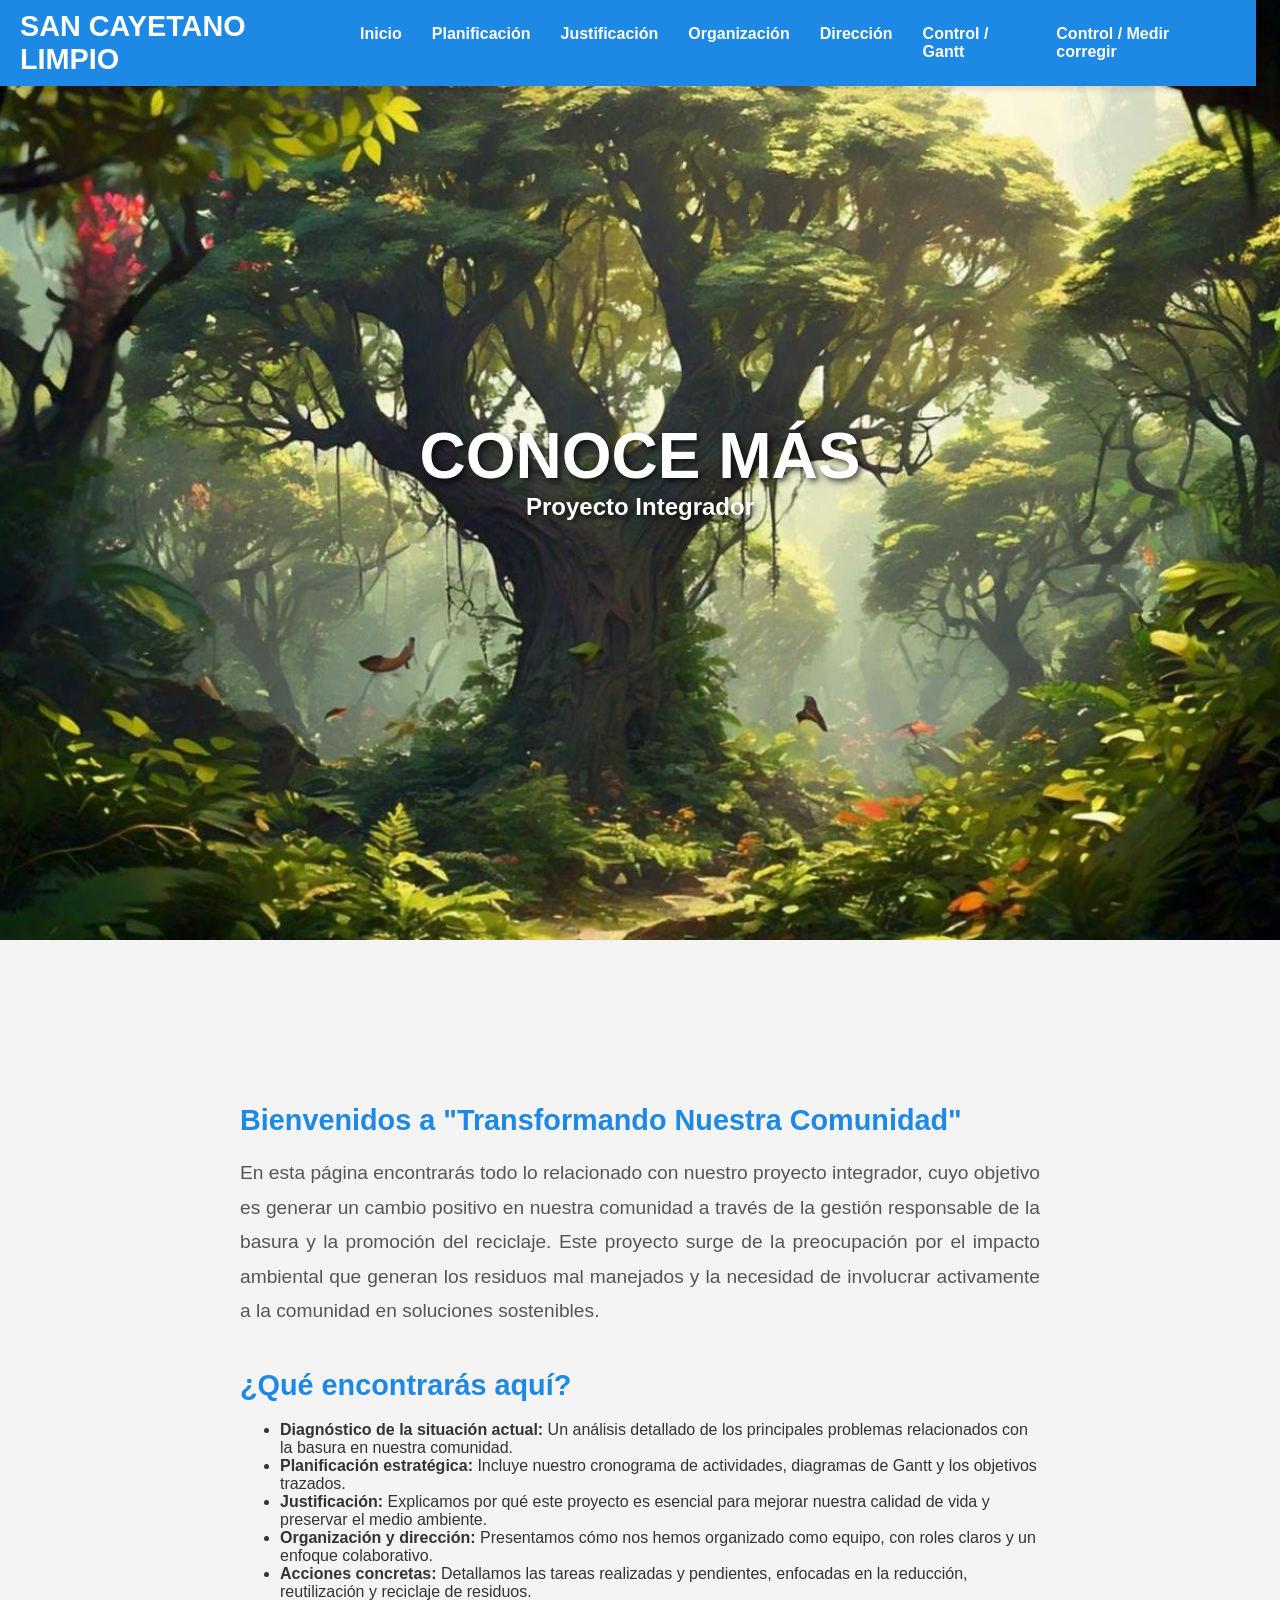
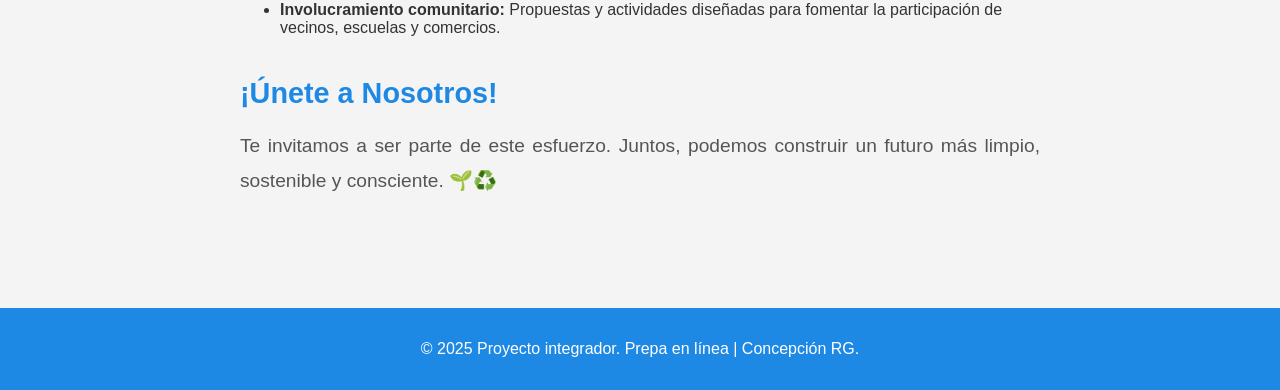
<file: mas_informacion.html>
<!DOCTYPE html>
<html lang="es">
<head>
    <meta charset="UTF-8">
    <meta name="viewport" content="width=device-width, initial-scale=1.0">
    <link rel="icon" href="logoarbol.ico">
    <title>Más Información | PREPAENLINEA</title>
    <style>
        /* Estilos generales */
        body {
            margin: 0;
            font-family: Arial, sans-serif;
            color: #333;
            background-color: #f4f4f4;
        }

        header {
            display: flex;
            justify-content: space-between;
            align-items: center;
            background-color: #1e88e5;
            color: white;
            padding: 10px 20px;
            position: fixed;
            top: 0;
            width: 95%;
            z-index: 1000;
            box-shadow: 0 4px 6px rgba(0, 0, 0, 0.1);
        }

        .logo {
            font-size: 1.8em;
            font-weight: bold;
        }

        nav ul {
            list-style: none;
            display: flex;
            margin: 0;
            padding: 0;
        }

        nav ul li {
            margin: 0 15px;
        }

        nav ul li a {
            text-decoration: none;
            color: white;
            font-weight: bold;
            transition: color 0.3s;
        }

        nav ul li a:hover {
            color: #b3d4fc;
        }

        .hero {
            background-image: url('pepe.jpg');
            background-size: cover;
            background-position: center;
            height: 100vh;
            display: flex;
            flex-direction: column;
            justify-content: center;
            align-items: center;
            text-align: center;
            color: white;
            padding: 20px;
        }

        .hero h1 {
            font-size: 4em;
            font-weight: bold;
            text-shadow: 3px 3px 6px rgba(0, 0, 0, 0.7);
            margin: 0;
        }

        .hero p {
            font-size: 1.5em;
            font-weight: bold;
            text-shadow: 3px 3px 6px rgba(0, 0, 0, 0.7);
            margin: 0;
        }

        .info-section {
            max-width: 800px;
            margin: 120px auto 50px;
            padding: 20px;
        }

        .info-item {
            margin-bottom: 40px;
        }

        .info-item h2 {
            font-size: 1.8em;
            color: #1e88e5;
            margin-bottom: 10px;
        }

        .info-item p {
            font-size: 1.2em;
            line-height: 1.8;
            text-align: justify;
            color: #555;
        }

        .info-item img {
            display: block;
            margin: 15px auto;
            max-width: 100%;
            border-radius: 10px;
            box-shadow: 0 4px 8px rgba(0, 0, 0, 0.1);
        }

        footer {
            text-align: center;
            background-color: #1e88e5;
            color: white;
            padding: 1rem 0;
        }

        @media (max-width: 768px) {
            header {
                flex-direction: column;
                align-items: flex-start;
            }

            .hero h1 {
                font-size: 2.5em;
            }

            .hero p {
                font-size: 1.2em;
            }
        }
    </style>
</head>
<body>
    <header>
        <div class="logo">SAN CAYETANO LIMPIO</div>
        <nav>
            <ul>
                <li><a href="index.html">Inicio</a></li>
                <li><a href="planificacion.html">Planificación</a></li>
                <li><a href="justificacion.html">Justificación</a></li>
                <li><a href="organizacion.html">Organización</a></li>
                <li><a href="direccion.html">Dirección</a></li>
                <li><a href="controlg.html">Control / Gantt</a></li>
                <li><a href="controlm.html">Control / Medir corregir</a></li>
            </ul>
        </nav>
    </header>

    <section class="hero" id="inicio">
        <h1>CONOCE MÁS</h1>
        <p>Proyecto Integrador</p>
    </section>

    <main class="info-section" id="informacion">
        <div class="info-item">
            <h2>Bienvenidos a "Transformando Nuestra Comunidad"</h2>
            <p>En esta página encontrarás todo lo relacionado con nuestro proyecto integrador, cuyo objetivo es generar un cambio positivo en nuestra comunidad a través de la gestión responsable de la basura y la promoción del reciclaje. Este proyecto surge de la preocupación por el impacto ambiental que generan los residuos mal manejados y la necesidad de involucrar activamente a la comunidad en soluciones sostenibles.</p>
        </div>
        <div class="info-item">
            <h2>¿Qué encontrarás aquí?</h2>
            <p>
                <ul>
                    <li><strong>Diagnóstico de la situación actual:</strong> Un análisis detallado de los principales problemas relacionados con la basura en nuestra comunidad.</li>
                    <li><strong>Planificación estratégica:</strong> Incluye nuestro cronograma de actividades, diagramas de Gantt y los objetivos trazados.</li>
                    <li><strong>Justificación:</strong> Explicamos por qué este proyecto es esencial para mejorar nuestra calidad de vida y preservar el medio ambiente.</li>
                    <li><strong>Organización y dirección:</strong> Presentamos cómo nos hemos organizado como equipo, con roles claros y un enfoque colaborativo.</li>
                    <li><strong>Acciones concretas:</strong> Detallamos las tareas realizadas y pendientes, enfocadas en la reducción, reutilización y reciclaje de residuos.</li>
                    <li><strong>Involucramiento comunitario:</strong> Propuestas y actividades diseñadas para fomentar la participación de vecinos, escuelas y comercios.</li>
                </ul>
            </p>
        </div>
        <div class="info-item">
            <h2>¡Únete a Nosotros!</h2>
            <p>Te invitamos a ser parte de este esfuerzo. Juntos, podemos construir un futuro más limpio, sostenible y consciente. 🌱♻️</p>
        </div>
    </main>

    <footer>
        <p>&copy; 2025 Proyecto integrador. Prepa en línea | Concepción RG.</p>
    </footer>
</body>
</html>
</file>
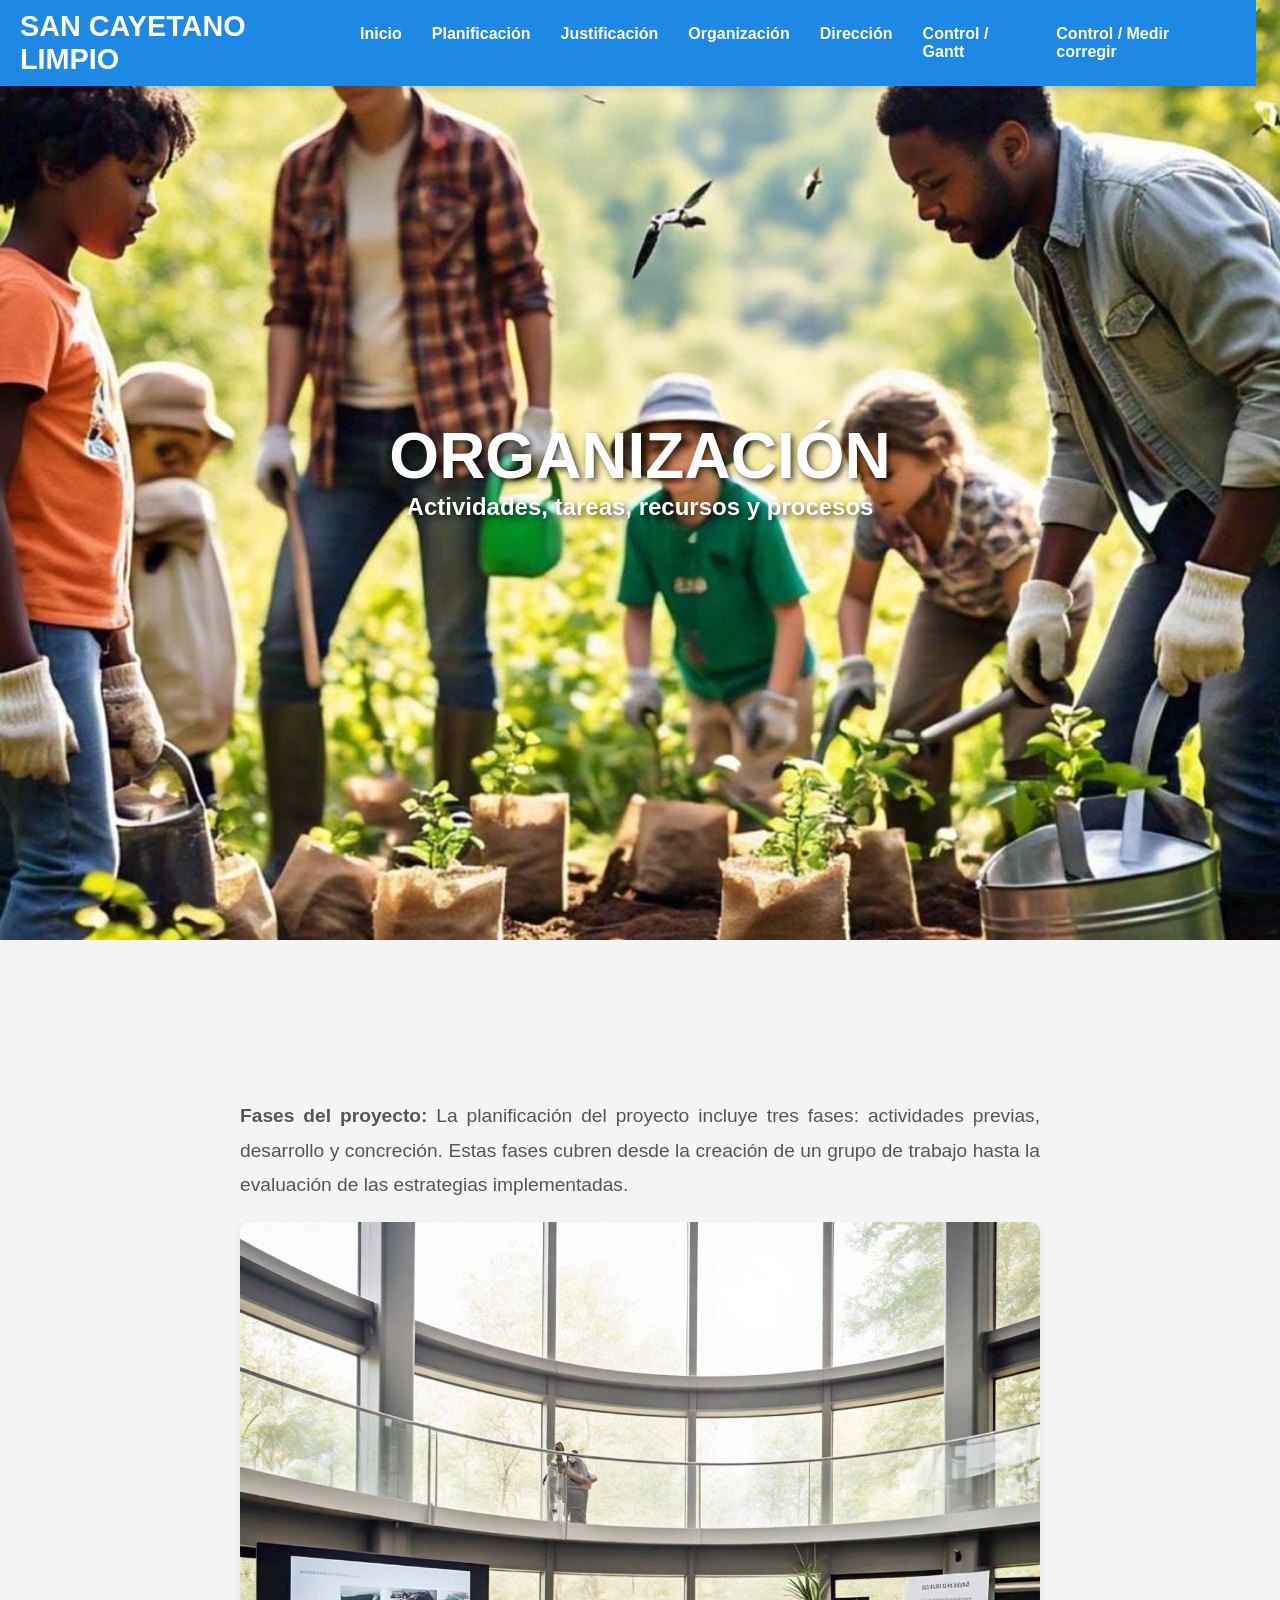
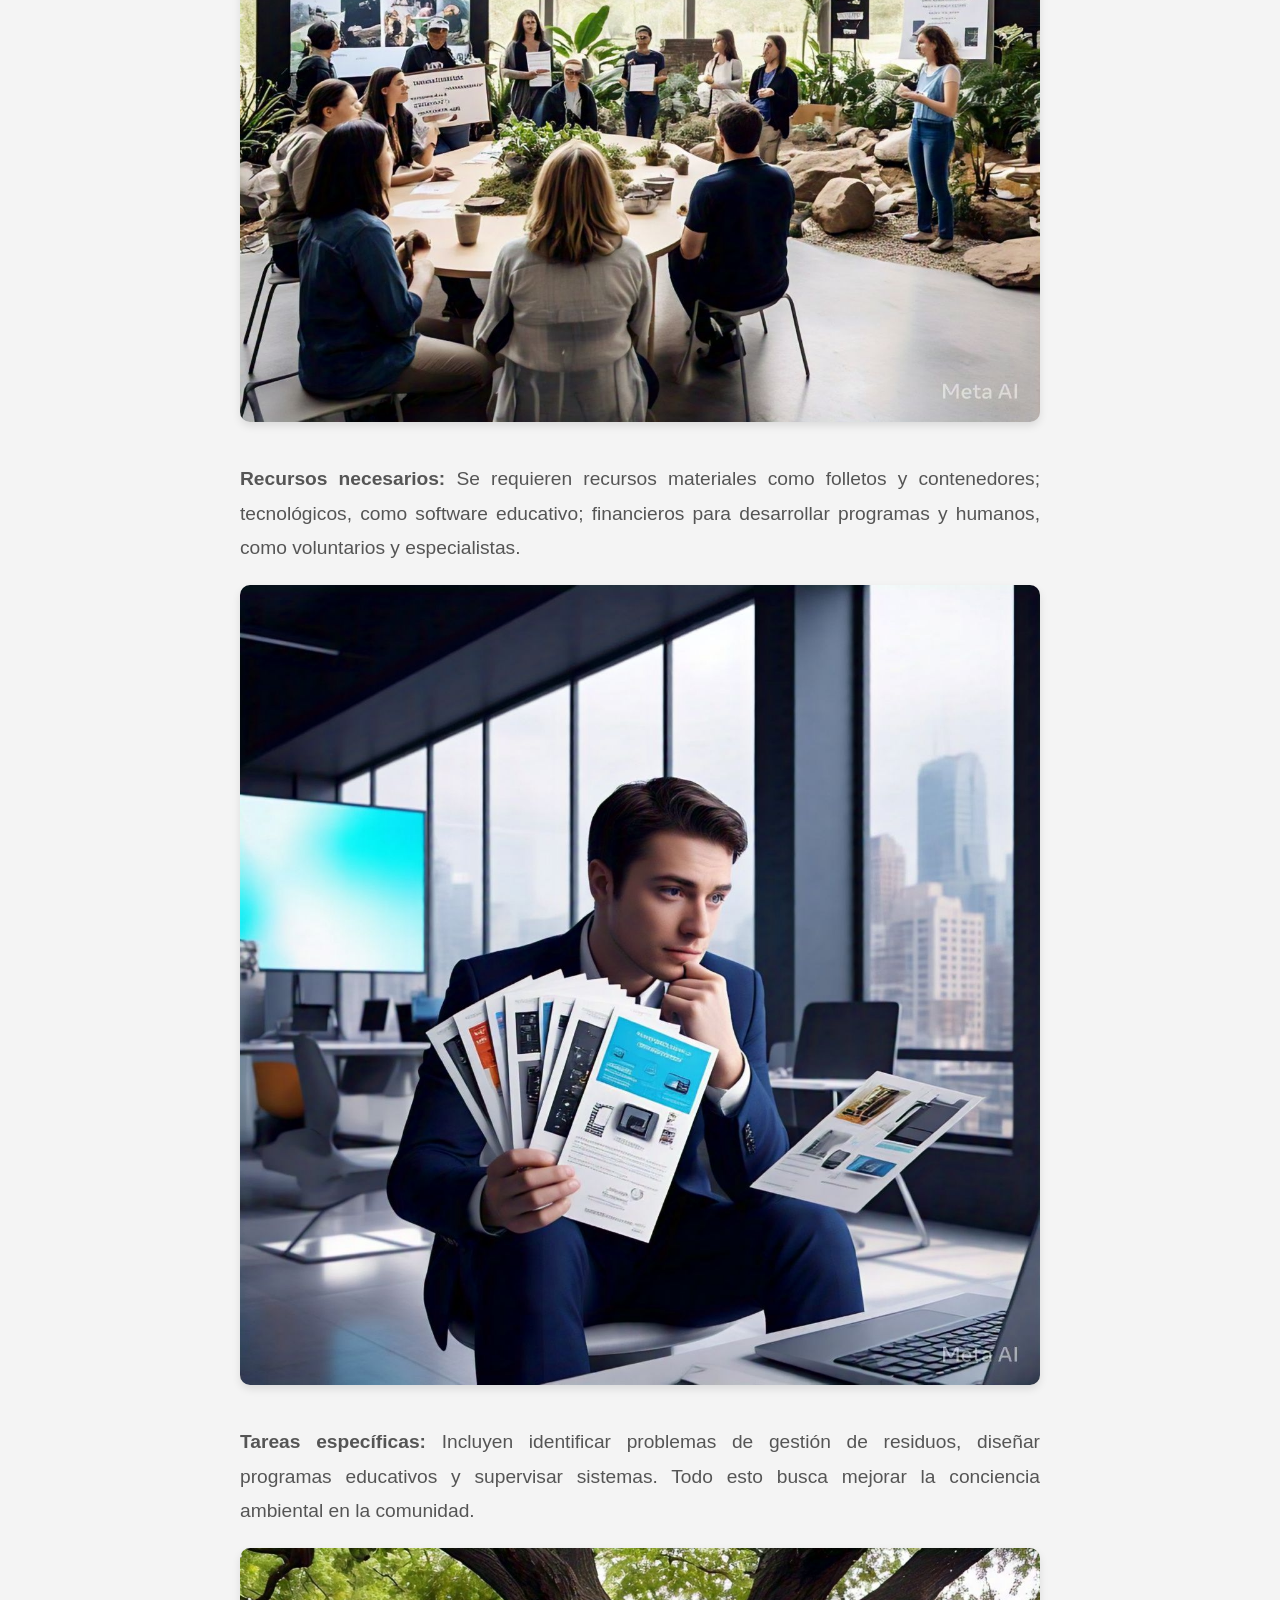
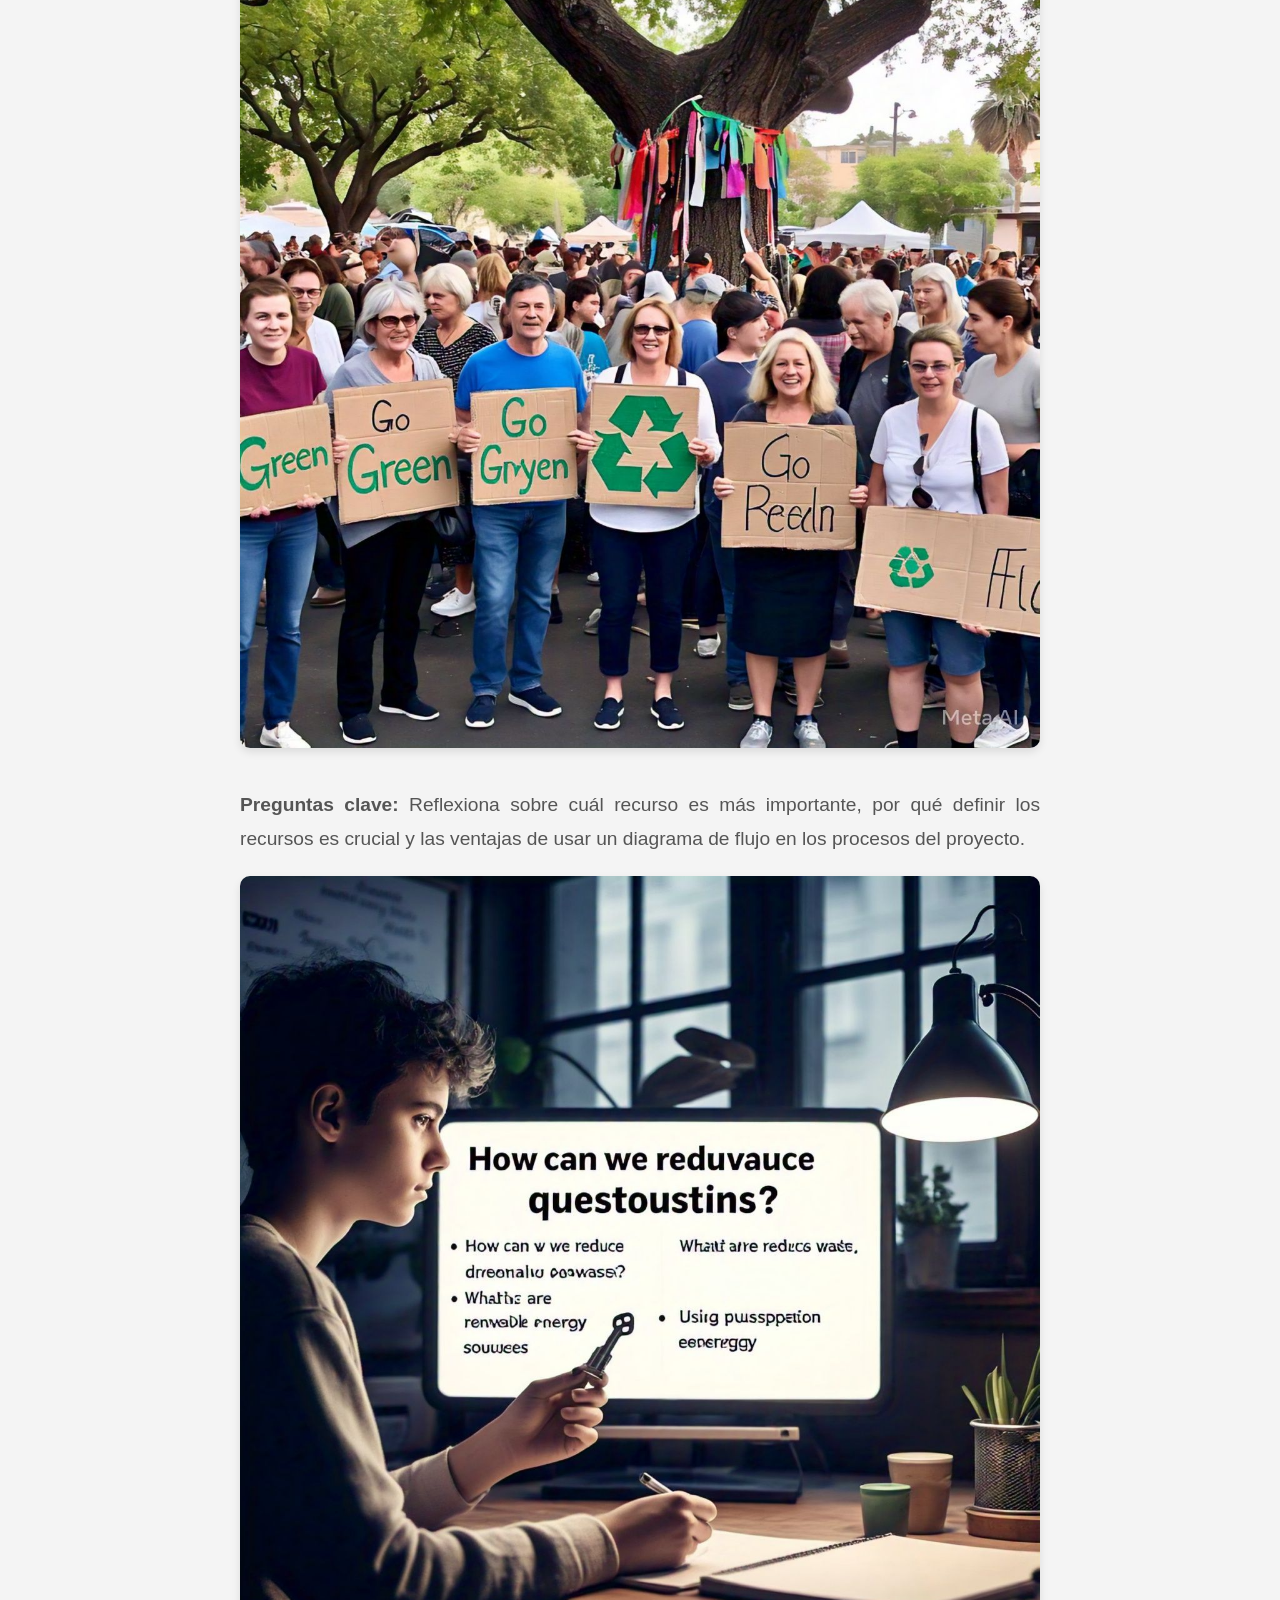
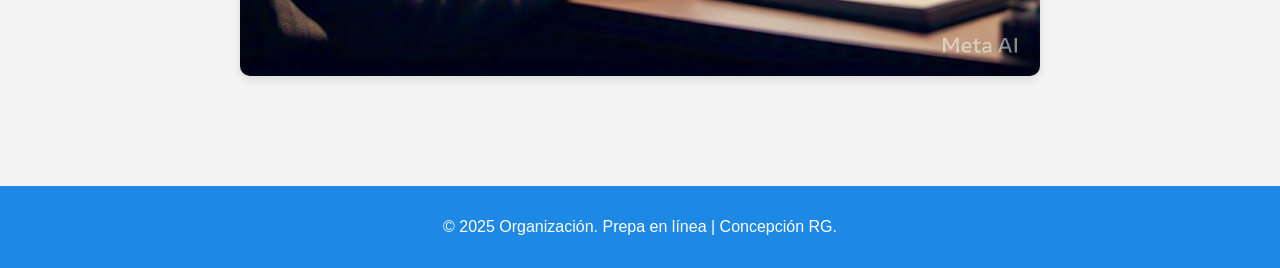
<file: organizacion.html>
<!DOCTYPE html>
<html lang="es">
<head>
    <meta charset="UTF-8">
    <meta name="viewport" content="width=device-width, initial-scale=1.0">
    <link rel="icon" href="logoarbol.ico">
    <title>Organización | PREPAENLINEA</title>
    <style>
        /* Estilos generales */
        body {
            margin: 0;
            font-family: Arial, sans-serif;
            color: #333;
            background-color: #f4f4f4;
        }

        header {
            display: flex;
            justify-content: space-between;
            align-items: center;
            background-color: #1e88e5;
            color: white;
            padding: 10px 20px;
            position: fixed;
            top: 0;
            width: 95%;
            z-index: 1000;
            box-shadow: 0 4px 6px rgba(0, 0, 0, 0.1);
        }

        .logo {
            font-size: 1.8em;
            font-weight: bold;
        }

        nav ul {
            list-style: none;
            display: flex;
            margin: 0;
            padding: 0;
        }

        nav ul li {
            margin: 0 15px;
        }

        nav ul li a {
            text-decoration: none;
            color: white;
            font-weight: bold;
            transition: color 0.3s;
        }

        nav ul li a:hover {
            color: #b3d4fc;
        }

        .hero {
            background-image: url('tareas.jpg');
            background-size: cover;
            background-position: center;
            height: 100vh;
            display: flex;
            flex-direction: column;
            justify-content: center;
            align-items: center;
            text-align: center;
            color: white;
            padding: 20px;
        }

        .hero h1 {
            font-size: 4em;
            font-weight: bold;
            text-shadow: 3px 3px 6px rgba(0, 0, 0, 0.7);
            margin: 0;
        }

        .hero p {
            font-size: 1.5em;
            font-weight: bold;
            text-shadow: 3px 3px 6px rgba(0, 0, 0, 0.7);
            margin: 0;
        }

        .info-section {
            max-width: 800px;
            margin: 120px auto 50px;
            padding: 20px;
        }

        .info-item {
            margin-bottom: 40px;
        }

        .info-item p {
            font-size: 1.2em;
            line-height: 1.8;
            text-align: justify;
            color: #555;
        }

        .info-item img {
            display: block;
            margin: 15px auto;
            max-width: 100%;
            border-radius: 10px;
            box-shadow: 0 4px 8px rgba(0, 0, 0, 0.1);
        }

        footer {
            text-align: center;
            background-color: #1e88e5;
            color: white;
            padding: 1rem 0;
        }

        @media (max-width: 768px) {
            header {
                flex-direction: column;
                align-items: flex-start;
            }

            .hero h1 {
                font-size: 2.5em;
            }

            .hero p {
                font-size: 1.2em;
            }
        }
    </style>
</head>
<body>
    <header>
        <div class="logo">SAN CAYETANO LIMPIO</div>
        <nav>
            <ul>
                <li><a href="index.html">Inicio</a></li>
                <li><a href="planificacion.html">Planificación</a></li>
                <li><a href="justificacion.html">Justificación</a></li>
                <li><a href="organizacion.html">Organización</a></li>
                <li><a href="direccion.html">Dirección</a></li>
                <li><a href="controlg.html">Control / Gantt</a></li>
                <li><a href="controlm.html">Control / Medir corregir</a></li>
            </ul>
        </nav>
    </header>

    <section class="hero" id="inicio">
        <h1>ORGANIZACIÓN</h1>
        <p>Actividades, tareas, recursos y procesos</p>
    </section>

    <main class="info-section" id="informacion">
        <div class="info-item">
            <p><strong>Fases del proyecto:</strong> La planificación del proyecto incluye tres fases: actividades previas, desarrollo y concreción. Estas fases cubren desde la creación de un grupo de trabajo hasta la evaluación de las estrategias implementadas.</p>
            <img src="fases.jpg" alt="Planificación de fases">
        </div>
        <div class="info-item">
            <p><strong>Recursos necesarios:</strong> Se requieren recursos materiales como folletos y contenedores; tecnológicos, como software educativo; financieros para desarrollar programas y humanos, como voluntarios y especialistas.</p>
            <img src="folleto.jpg" alt="Recursos del proyecto">
        </div>
        <div class="info-item">
            <p><strong>Tareas específicas:</strong> Incluyen identificar problemas de gestión de residuos, diseñar programas educativos y supervisar sistemas. Todo esto busca mejorar la conciencia ambiental en la comunidad.</p>
            <img src="comunidad.jpg" alt="Tareas específicas">
        </div>
        <div class="info-item">
            <p><strong>Preguntas clave:</strong> Reflexiona sobre cuál recurso es más importante, por qué definir los recursos es crucial y las ventajas de usar un diagrama de flujo en los procesos del proyecto.</p>
            <img src="preguntas.jpg" alt="Preguntas clave">
        </div>
    </main>

    <footer>
        <p>&copy; 2025 Organización. Prepa en línea | Concepción RG.</p>
    </footer>
</body>
</html>
</file>
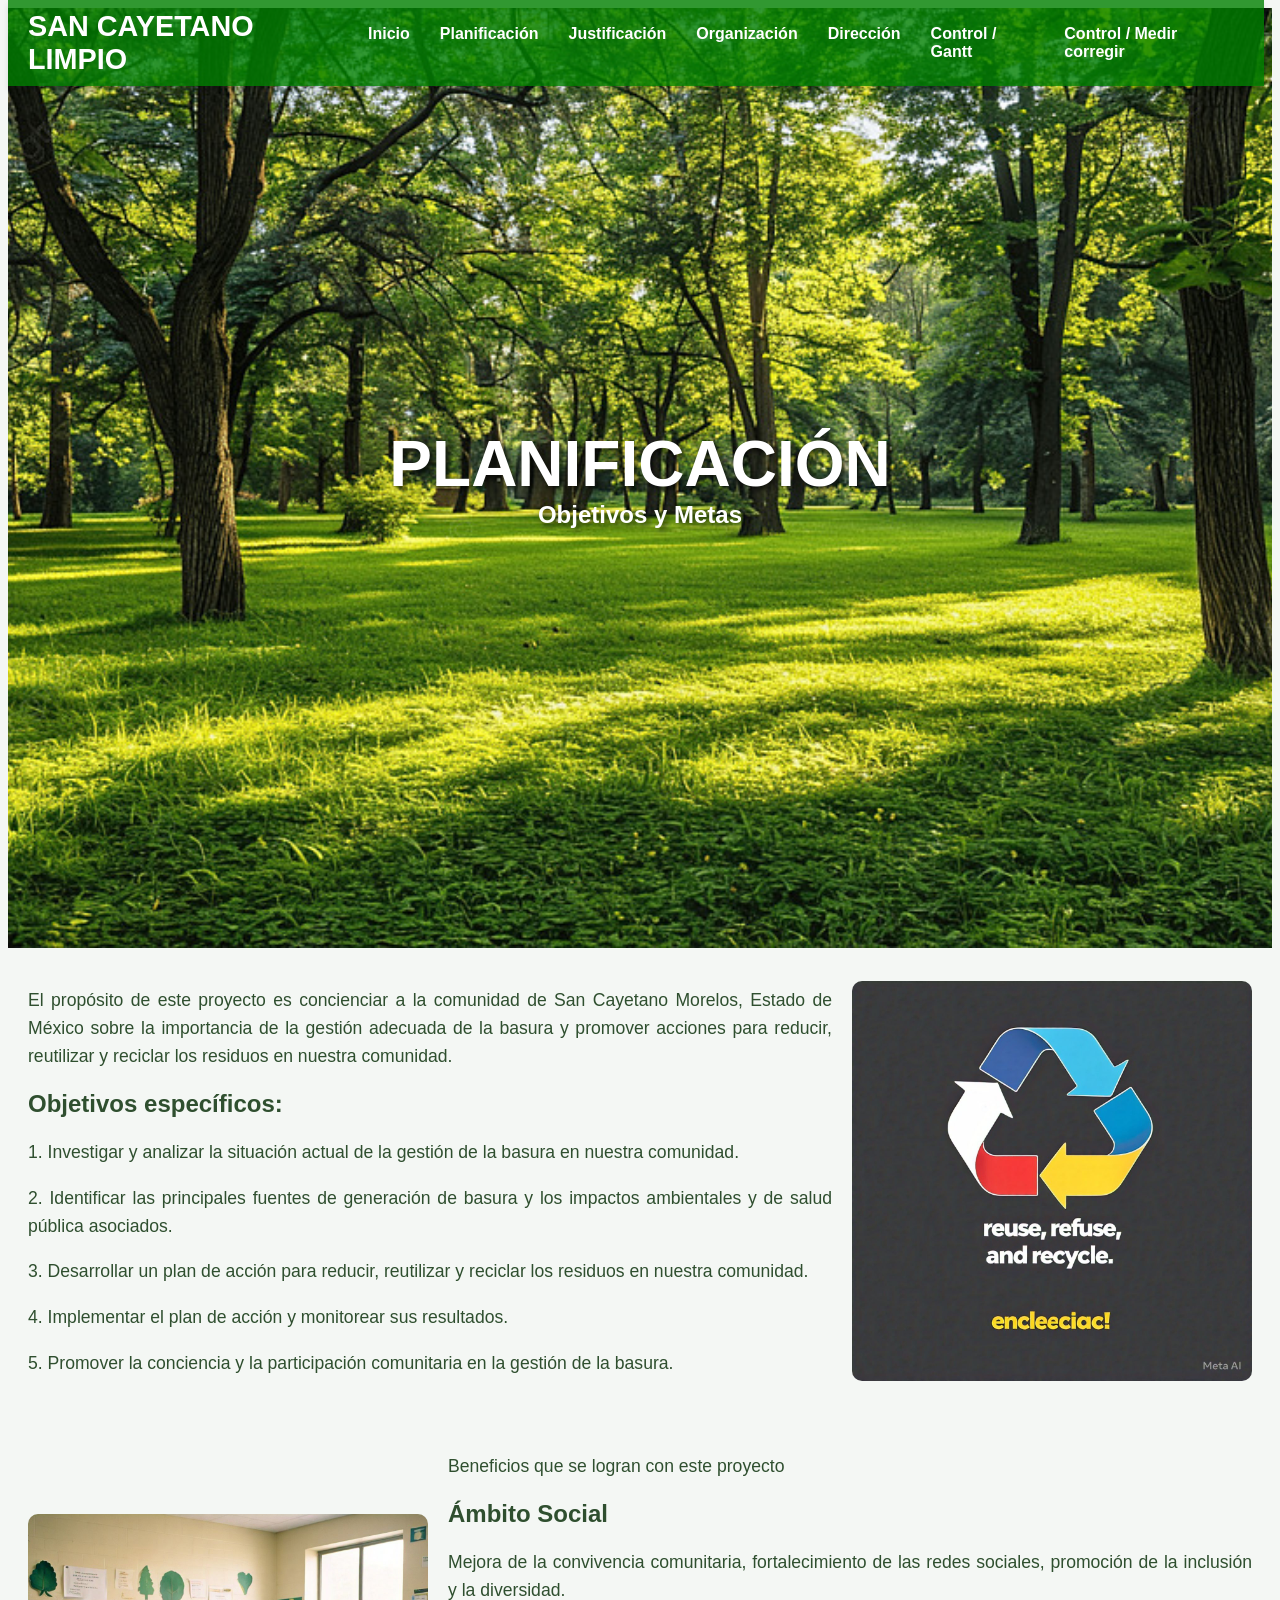
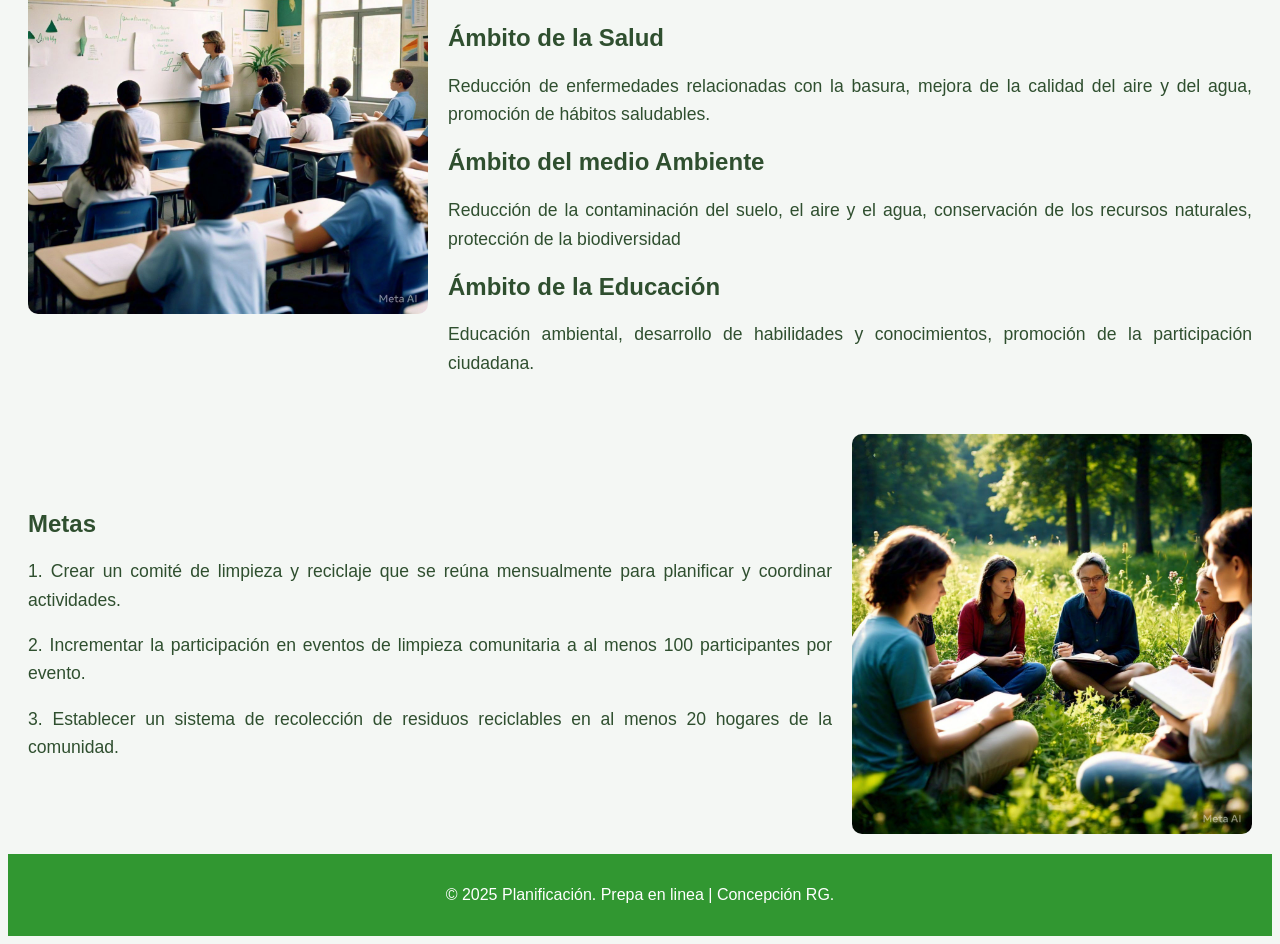
<file: planificacion.html>
<!DOCTYPE html>
<html lang="es">
<head>
    <meta charset="UTF-8">
    <meta name="viewport" content="width=device-width, initial-scale=1.0">
    <link rel="icon" href="logoarbol.ico">
    <title>Planificación | PREPAENLINEA</title>
    <style>
        /* Estilos generales */
        body {
            margin: 10;
            font-family: Arial, sans-serif;
            color: #2f4f2f;
            background-color: #f4f7f4;
        }

        header {
            display: flex;
            justify-content: space-between;
            align-items: center;
            background-color: rgba(0, 128, 0, 0.8);
            color: #fff;
            padding: 10px 20px;
            position: fixed;
            top: 0;
            width: 95%;
            z-index: 1000;
            box-shadow: 0 4px 6px rgba(0, 0, 0, 0.1);
        }

        .logo {
            font-size: 1.8em;
            font-weight: bold;
        }

        nav ul {
            list-style: none;
            display: flex;
            margin: 0;
            padding: 0;
        }

        nav ul li {
            margin: 0 15px;
        }

        nav ul li a {
            text-decoration: none;
            color: #fff;
            font-weight: bold;
            transition: color 0.3s;
        }

        nav ul li a:hover {
            color: #a8d5a8;
        }

        .hero {
            background-image: url('fondoarbol1.jpg');
            background-size: cover;
            background-position: center;
            height: 100vh;
            display: flex;
            flex-direction: column;
            justify-content: center;
            align-items: center;
            text-align: center;
            color: #fff;
            padding: 20px;
        }

        .hero h1 {
            font-size: 4em;
            font-weight: bold;
            text-shadow: 3px 3px 6px rgba(0, 0, 0, 0.7);
            margin: 0;
        }

        .hero p {
            font-size: 1.5em;
            font-weight: bold;
            text-shadow: 3px 3px 6px rgba(0, 0, 0, 0.7);
            margin: 0;
        }

        .content-section {
            display: flex; /* Mantiene la flexibilidad para alinear elementos */
            flex-direction: row; /* Asegura la alineación horizontal */
            align-items: flex-start; /* Alinea los elementos en la parte superior */
            gap: 40px; /* Espacio entre los elementos (imagen y texto) */
            align-items: center;
            padding: 20px;
            gap: 20px;
        }

        .content-section:nth-child(odd) {
            flex-direction: row-reverse;
        }

        .content-section img {
            width: 400px;
            height: auto;
            border-radius: 10px;
        }

        .content-section p {
            flex: 1; /* El texto ocupa espacio restante */
            font-size: 1.1em;
            line-height: 1.6;
            text-align: justify; /* Justifica los párrafos */
            margin:20; /* Asegura que no haya márgenes entre párrafos */
        }    

        footer {
            text-align: center;
            background-color: rgba(0, 128, 0, 0.8);
            color: white;
            padding: 1rem 0;
        }

        @media (max-width: 768px) {
            header {
                flex-direction: column;
                align-items: flex-start;
            }

            .hero h1 {
                font-size: 2.5em;
            }

            .hero p {
                font-size: 1.2em;
            }

            .content-section {
                display: flex; /* Asegúrate de usar flexbox */
                flex-direction: row; /* Cambia a disposición horizontal */
                align-items: center; /* Alineación vertical */
                justify-content: flex-start; /* Alineación horizontal al inicio */
                gap: 10px; /* Espaciado entre elementos, si lo deseas */
            }

            .content-section img {
                width: 90%;
            }
        }
    </style>
</head>
<body>
    <header>
        <div class="logo">SAN CAYETANO LIMPIO</div>
        <nav>
            <ul>
                <li><a href="index.html">Inicio</a></li>
                <li><a href="planificacion.html">Planificación</a></li>
                <li><a href="justificacion.html">Justificación</a></li>
                <li><a href="organizacion.html">Organización</a></li>
                <li><a href="direccion.html">Dirección</a></li>
                <li><a href="controlg.html">Control / Gantt</a></li>
                <li><a href="controlm.html">Control / Medir corregir</a></li>
            </ul>
        </nav>
    </header>

    <section class="hero" id="inicio">
        <h1>PLANIFICACIÓN</h1>
        <p>Objetivos y Metas</p>
    </section>

    <main>
        <section class="content-section" id="articulos">
            <img src="rrr.jpg" alt="RRR">
            <div>
                <p>El propósito de este proyecto es concienciar a la comunidad de San Cayetano Morelos, Estado de México sobre la importancia de la gestión adecuada de la basura y promover acciones para reducir, reutilizar y reciclar los residuos en nuestra comunidad.</p>
                <h1>Objetivos específicos:</h1>
                <p>1. Investigar y analizar la situación actual de la gestión de la basura en nuestra comunidad.</p>
                <p>2. Identificar las principales fuentes de generación de basura y los impactos ambientales y de salud pública asociados.</p>
                <p>3. Desarrollar un plan de acción para reducir, reutilizar y reciclar los residuos en nuestra comunidad.</p>
                <p>4. Implementar el plan de acción y monitorear sus resultados.</p>
                <p>5. Promover la conciencia y la participación comunitaria en la gestión de la basura.</p>
            </div>
        </section>

        <section class="content-section">
            <img src="edu.jpg" alt="Educación">
            <div>
                <p>Beneficios que se logran con este proyecto</p>
                <h1>Ámbito Social</h1>
                <p>Mejora de la convivencia comunitaria, fortalecimiento de las redes sociales, promoción de la inclusión y la diversidad.</p>
                <h1>Ámbito de la Salud</h1>
                <p>Reducción de enfermedades relacionadas con la basura, mejora de la calidad del aire y del agua, promoción de hábitos saludables.</p>
                <h1>Ámbito del medio Ambiente</h1>
                <p>Reducción de la contaminación del suelo, el aire y el agua, conservación de los recursos naturales, protección de la biodiversidad</p>
                <h1>Ámbito de la Educación</h1>
                <p>Educación ambiental, desarrollo de habilidades y conocimientos, promoción de la participación ciudadana.</p>
                
            </div>
        </section>

        <section class="content-section">
            <img src="metas.jpg" alt="Metas">
            <div>
                <h1>Metas</h1>
                <p>1. Crear un comité de limpieza y reciclaje que se reúna mensualmente para planificar y coordinar actividades.</p>
                <p>2. Incrementar la participación en eventos de limpieza comunitaria a al menos 100 participantes por evento.</p>
                <p>3. Establecer un sistema de recolección de residuos reciclables en al menos 20 hogares de la comunidad.</p>
            </div>
        </section>
    </main>

    <footer>
        <p>&copy; 2025 Planificación. Prepa en linea | Concepción RG.</p>
    </footer>
</body>
</html>
</file>
<file: styles.css>
/* Estilos generales */
body {
    margin: 0;
    font-family: Arial, sans-serif;
    color: #fff;
}

header {
    display: flex;
    justify-content: space-between;
    align-items: center;
    background-color: #2e7d32;
    padding: 10px 20px;
    position: fixed;
    top: 0;
    width: 100%;
    z-index: 1000;
    box-shadow: 0 4px 6px rgba(0, 0, 0, 0.1);
}

.logo {
    font-size: 1.5em;
    font-weight: bold;
}

.menu {
    list-style: none;
    display: flex;
    gap: 15px;
    margin: 0;
    padding: 0;
}

.menu li a {
    text-decoration: none;
    color: #fff;
    font-weight: bold;
    transition: color 0.3s;
}

.menu li a:hover {
    color: #c8e6c9;
}

.hero {
    background-image: url('fondo.jpg');
    background-size: cover;
    background-position: center;
    height: 100vh;
    display: flex;
    align-items: center;
    justify-content: center;
    text-align: center;
    padding: 20px;
}

.hero h1 {
    font-size: 3em;
    font-weight: bold;
    text-shadow: 2px 2px 5px rgba(0, 0, 0, 0.7);
}

/* Estilos responsivos */
@media (max-width: 768px) {
    .menu {
        flex-direction: column;
        align-items: center;
    }

    .hero h1 {
        font-size: 2em;
    }
}
</file>
